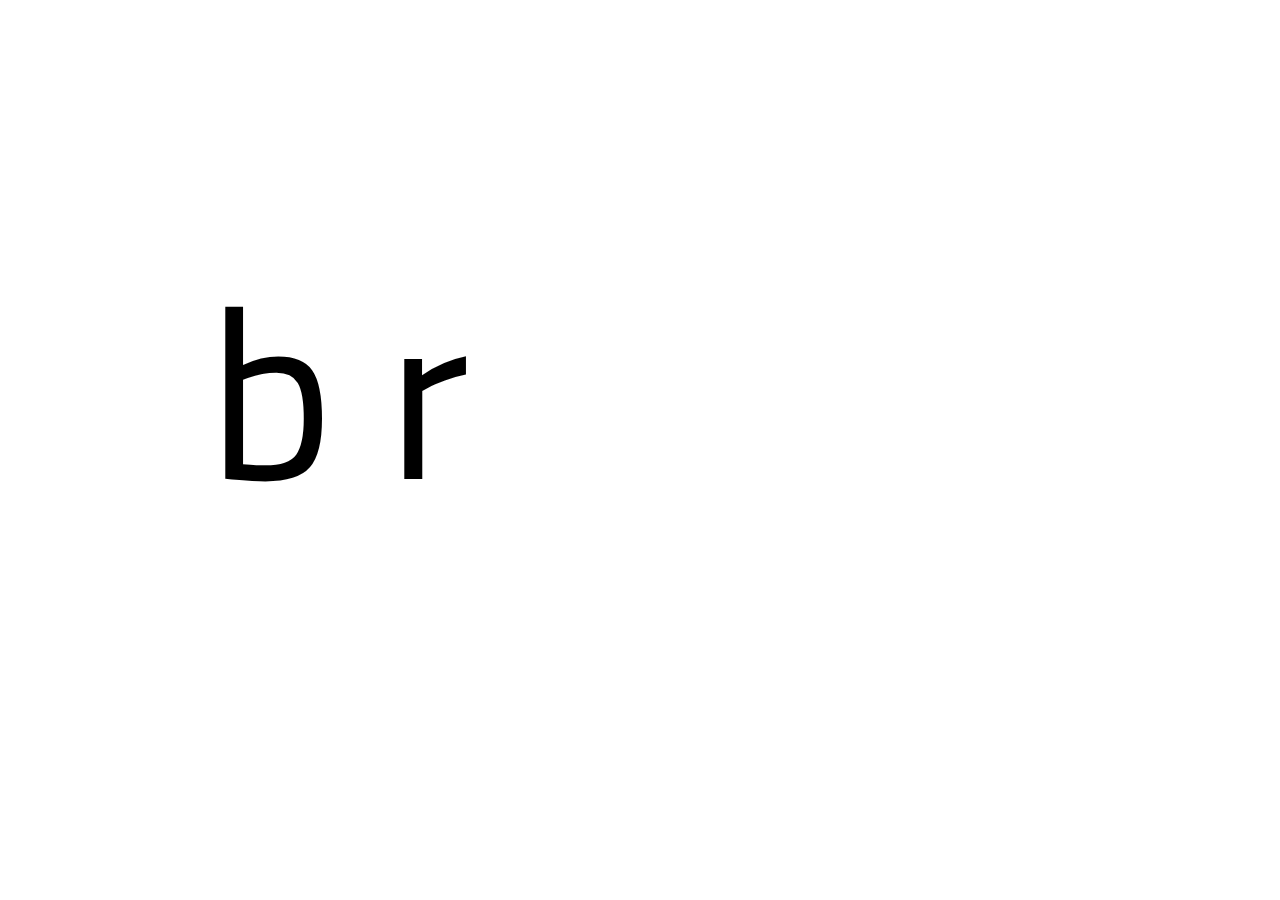
<file: brutal-coming-soon-background.html>
<!DOCTYPE html>
<html class="html-fs nightmode-off" lang="en">
<head>

  <meta charset="utf-8">
  <meta name="viewport" content="width=device-width, initial-scale=1, shrink-to-fit=no">
  <meta http-equiv="x-ua-compatible" content="ie=edge">

  <title>Coming Soon Background Image | Brutal - A Brutalist Bootstrap v4 HTML5 Template</title>

  <meta name="description" content="Coming Soon Background Image | Brutal - A Brutalist HTML 5 Template.">
  <meta name="abstract"    content="Coming Soon Background Image | Brutal - A Brutalist HTML 5 Template.">
  <meta name="keywords" content="Brutalist HTML 5 Template, Bootstrap v4, brutalist theme, website theme, brutalist website theme">
  <meta name="author" content="MP Web - MichaelPalmerWebDesign.com">

  <link rel="icon" type="image/png" href="favicon-32x32.png" sizes="32x32" />
  <link rel="icon" type="image/png" href="favicon-16x16.png" sizes="16x16" />


  <!--
    The Bootstrap scss (sass) files have been compiled into main.css / main.min.css to reduce the number of files
    loaded into the page and to improve speed. If you would like to use the main Bootstrap css files just uncomment the required files below.
  -->

  <!--Bootstrap Compressed-->
  <!--<link rel="stylesheet" href="./css/vendor/bootstrap.min.css">
  <link rel="stylesheet" href="./css/vendor/bootstrap-grid.min.css">
  <link rel="stylesheet" href="./css/vendor/bootstrap-reboot.min.css">-->

  <!--Bootstrap Uncompressed-->
  <!--<link rel="stylesheet" href="./css/vendor/bootstrap.css">
  <link rel="stylesheet" href="./css/vendor/bootstrap-grid.css">
  <link rel="stylesheet" href="./css/vendor/bootstrap-reboot.css">-->

  <!--Owl Carousel base styles Compressed-->
  <!--<link rel="stylesheet" href="./css/vendor/owl.carousel.min.css">-->

  <!--Owl Carousel base styles Uncompressed-->
  <link rel="stylesheet" href="./css/vendor/owl.carousel.css">

  <!--Owl carousel default styles Compressed-->
  <!--<link rel="stylesheet" href="./css/vendor/owl.theme.default.min.css">-->

  <!--Owl carousel default styles Uncompressed-->
  <link rel="stylesheet" href="./css/vendor/owl.theme.default.css">

  <!--Nightmode - detects time at user location and sets / unsets nightmode-->
  <script src="./js/nightmode.js"></script>

  <!--Main css compressed-->
  <!--<link id="main-css" rel="stylesheet" href="./css/main.min.css">-->

  <!--Main css uncompressed-->
  <link id="main-css" rel="stylesheet" href="./css/main.css">


  <!--Font styles-->
  <!--<link rel="stylesheet" href="./css/font-styles/font-style-1.css">-->
  <!--<link rel="stylesheet" href="./css/font-styles/font-style-2.css">-->
  <!--<link rel="stylesheet" href="./css/font-styles/font-style-3.css">-->
  <!--<link rel="stylesheet" href="./css/font-styles/font-style-4.css">-->
  <!--<link rel="stylesheet" href="./css/font-styles/font-style-5.css">-->

</head>

<body class="of-hidden body-fs coming-soon coming-soon-background">

	<!--Modal-->
  <div class="modal fade contact-modal" tabindex="-1" role="dialog">
    <div class="modal-dialog" role="document">
      <div class="modal-content">

        <!--Modal header-->
        <div class="modal-header">

          <!--Modal title-->
          <h5 class="modal-title text-center">Contact</h5>

          <!--Modal close-->
          <button type="button" class="close" data-dismiss="modal" aria-label="Close">
            <span aria-hidden="true">&times;</span>
          </button>
        </div><!--end modal header-->

        <!--Modal body-->
        <!--Modal body-->
        <form class="contact-form" method="post" action="./php/contact.php">
          <span class="sending">We're Sending Your Message</span>
          <span class="sent">Message received, we'll be in touch.</span>
          <div class="modal-body">
            <div class="form-group">
              <label for="contact-name">Your name</label>
              <input type="text" class="form-control" id="contact-name" name="contact-name" placeholder="name" required>

              <label for="contact-email">Your email</label>
              <input type="email" class="form-control" id="contact-email" name="contact-email" placeholder="email" required>

            </div>
            <div class="form-group">
              <label for="message">Your message</label>
              <textarea class="form-control" name="message" id="message" placeholder="message"></textarea>
            </div>
          </div><!--End modal body-->

          <!--Modal footer-->
          <div class="modal-footer text-right">
            <button type="submit" class="btn btn-primary">Send</button>
          </div><!--end modal footer-->
        </form>
      </div><!--end modal content-->
    </div>
  </div><!--end modal-->


  <!--preloader-->
  <div class="preloader preloader-xl">
    <div>
      <p class="loading-text">
        <span>B</span>
        <span>r</span>
        <span>u</span>
        <span>t</span>
        <span>a</span>
        <span>l</span>
      </p>
      <p>is loading</p>
    </div>
  </div>

  <section id="fullscreen" class="fs-coming-soon coming-soon-background" style="background-image: url(https://source.unsplash.com/1600x900/?architecture);">
    <div>
      <div class="container">
        <div class="row">
          <div class="col-lg-6 titles-wrap">
            <h3>Coming Soon</h3>
            <h1 class="stretch-text"><span class="stretch_it">BRUTAL</span></h1>
            <h2>A Brutalist HTML5 Template</h2>
            <a target="_blank" href="https://unsplash.com/" class="unsplash">Photos courtesy of Unsplash</a>
          </div>
          <div class="col-lg-6 sub-form-wrap">
            <form class="sub-form">
              <span class="sending">Thanks for subscribing!</span>
              <span class="sent">You are subscribed!</span>
              <h4>Subscribe</h4>
              <div class="form-group">
                <label for="name">Name</label>
                <input type="text" class="form-control" id="name" name="name" placeholder="Your name" required>
                <label for="email">Email</label>
                <input type="email" class="form-control" id="email" name="email" placeholder="Your email" required>
              </div>
              <div class="text-right">
                <button type="submit" class="btn btn-primary">Get Notified</button>
              </div>
            </form>
          </div>
        </div>
      </div>
    </div>

    <p class="coming-soon-contact"><a href="#" data-toggle="modal" data-target=".contact-modal">Contact</a></p>
    <p class="coming-soon-copyright"><a target="_blank" href="https://www.michaelpalmerwebdesign.com">&copy;2018 MP Web</a></p>

  </section>

  <!--jquery-->
  <script src="./js/vendor/jquery-3.3.1.min.js"></script>


  <!--Bootstrap Compressed-->
  <!--<script src="./js/vendor/bootstrap.bundle.min.js"></script>-->

  <!--Bootstrap Uncompressed-->
  <script src="./js/vendor/bootstrap.bundle.js"></script>


  <!--Main js Compressed-->
  <!--<script src="./js/main.min.js"></script>-->

  <!--Main js Uncompressed-->
  <script src="./js/main.js"></script>

</body>

</html>
</file>
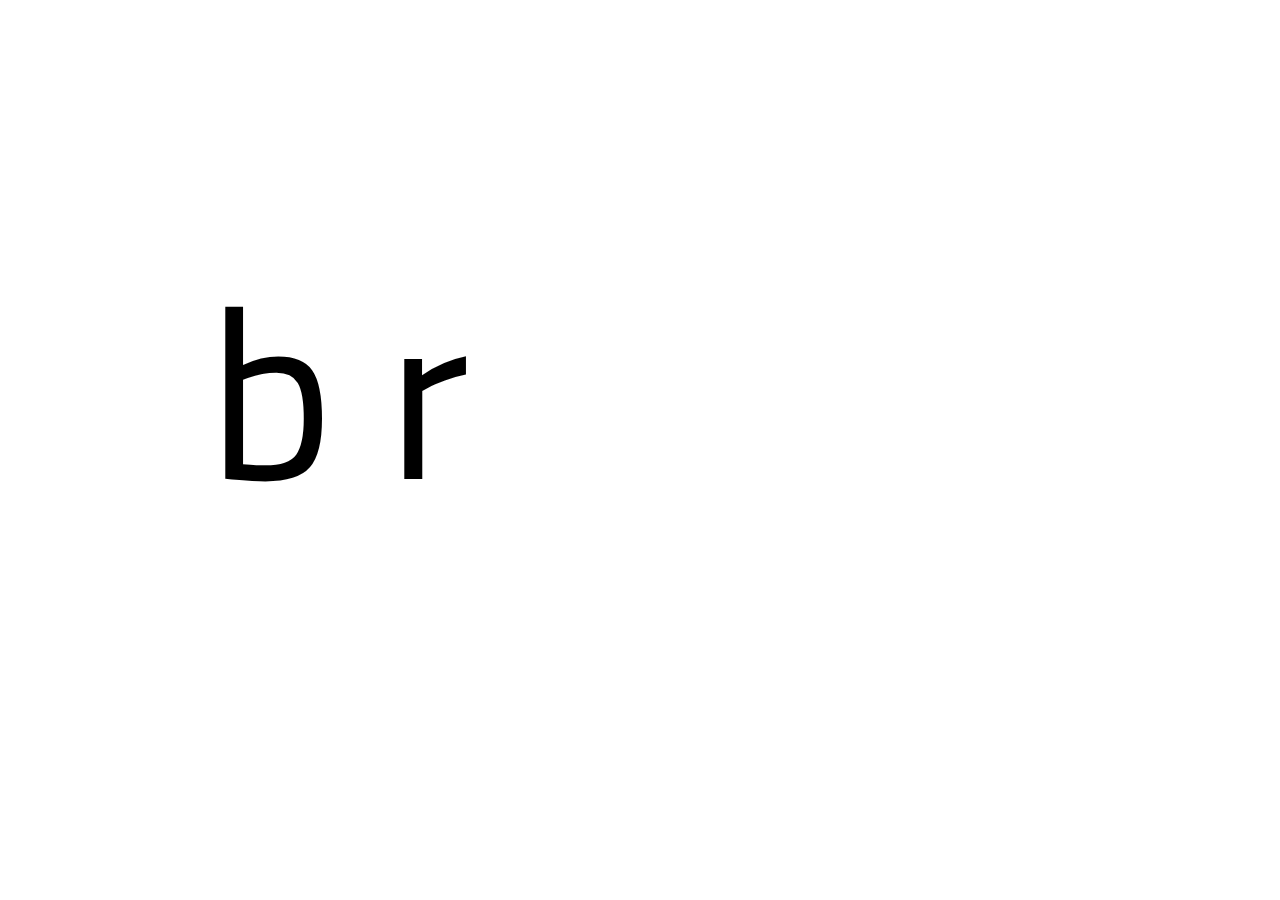
<file: brutal-coming-soon-countdown-background.html>
<!DOCTYPE html>
<html class="html-fs nightmode-off" lang="en">
<head>

  <meta charset="utf-8">
  <meta name="viewport" content="width=device-width, initial-scale=1, shrink-to-fit=no">
  <meta http-equiv="x-ua-compatible" content="ie=edge">

  <title>Coming Soon with Countdown | Brutal - A Brutalist Bootstrap v4 HTML5 Template</title>

  <meta name="description" content="Coming Soon with Countdown | Brutal - A Brutalist HTML 5 Template">
  <meta name="abstract"    content="Coming Soon with Countdown | Brutal - A Brutalist HTML 5 Template">
  <meta name="keywords" content="Brutalist HTML 5 Template, Bootstrap v4, brutalist theme, website theme, brutalist website theme">
  <meta name="author" content="MP Web - MichaelPalmerWebDesign.com">

  <link rel="icon" type="image/png" href="favicon-32x32.png" sizes="32x32" />
  <link rel="icon" type="image/png" href="favicon-16x16.png" sizes="16x16" />


  <!--
    The Bootstrap scss (sass) files have been compiled into main.css / main.min.css to reduce the number of files
    loaded into the page and to improve speed. If you would like to use the main Bootstrap css files just uncomment the required files below.
  -->

  <!--Bootstrap Compressed-->
  <!--<link rel="stylesheet" href="./css/vendor/bootstrap.min.css">
  <link rel="stylesheet" href="./css/vendor/bootstrap-grid.min.css">
  <link rel="stylesheet" href="./css/vendor/bootstrap-reboot.min.css">-->

  <!--Bootstrap Uncompressed-->
  <!--<link rel="stylesheet" href="./css/vendor/bootstrap.css">
  <link rel="stylesheet" href="./css/vendor/bootstrap-grid.css">
  <link rel="stylesheet" href="./css/vendor/bootstrap-reboot.css">-->

  <!--Owl Carousel base styles Compressed-->
  <!--<link rel="stylesheet" href="./css/vendor/owl.carousel.min.css">-->

  <!--Owl Carousel base styles Uncompressed-->
  <link rel="stylesheet" href="./css/vendor/owl.carousel.css">

  <!--Owl carousel default styles Compressed-->
  <!--<link rel="stylesheet" href="./css/vendor/owl.theme.default.min.css">-->

  <!--Owl carousel default styles Uncompressed-->
  <link rel="stylesheet" href="./css/vendor/owl.theme.default.css">

  <!--Nightmode - detects time at user location and sets / unsets nightmode-->
  <script src="./js/nightmode.js"></script>

  <!--Main css compressed-->
  <!--<link id="main-css" rel="stylesheet" href="./css/main.min.css">-->

  <!--Main css uncompressed-->
  <link id="main-css" rel="stylesheet" href="./css/main.css">


  <!--Font styles-->
  <!--<link rel="stylesheet" href="./css/font-styles/font-style-1.css">-->
  <!--<link rel="stylesheet" href="./css/font-styles/font-style-2.css">-->
  <!--<link rel="stylesheet" href="./css/font-styles/font-style-3.css">-->
  <!--<link rel="stylesheet" href="./css/font-styles/font-style-4.css">-->
  <!--<link rel="stylesheet" href="./css/font-styles/font-style-5.css">-->

</head>

<body class="of-hidden body-fs coming-soon coming-soon-countdown">

	<!--Modal-->
  <div class="modal fade contact-modal" tabindex="-1" role="dialog">
    <div class="modal-dialog" role="document">
      <div class="modal-content">

        <!--Modal header-->
        <div class="modal-header">

          <!--Modal title-->
          <h5 class="modal-title text-center">Contact</h5>

          <!--Modal close-->
          <button type="button" class="close" data-dismiss="modal" aria-label="Close">
            <span aria-hidden="true">&times;</span>
          </button>
        </div><!--end modal header-->

        <!--Modal body-->
        <form class="contact-form" method="post" action="./php/contact.php">
          <span class="sending">We're Sending Your Message</span>
          <span class="sent">Message received, we'll be in touch.</span>
          <div class="modal-body">
            <div class="form-group">
              <label for="contact-name">Your name</label>
              <input type="text" class="form-control" id="contact-name" name="contact-name" placeholder="name" required>

              <label for="contact-email">Your email</label>
              <input type="email" class="form-control" id="contact-email" name="contact-email" placeholder="email" required>

            </div>
            <div class="form-group">
              <label for="message">Your message</label>
              <textarea class="form-control" name="message" id="message" placeholder="message"></textarea>
            </div>
          </div><!--End modal body-->

          <!--Modal footer-->
          <div class="modal-footer text-right">
            <button type="submit" class="btn btn-primary">Send</button>
          </div><!--end modal footer-->
        </form>
      </div><!--end modal content-->
    </div>
  </div><!--end modal-->


  <!--preloader-->
  <div class="preloader preloader-xl">
    <div>
      <p class="loading-text">
        <span>B</span>
        <span>r</span>
        <span>u</span>
        <span>t</span>
        <span>a</span>
        <span>l</span>
      </p>
      <p>is loading</p>
    </div>
  </div>


  <section id="fullscreen" class="fs-coming-soon coming-soon-background coming-soon-countdown-background" style="background-image: url(https://source.unsplash.com/1600x900/?architecture);">
    <div>
      <div class="container">
        <div class="row">

          <div class="col-lg-12">
            <div class="timer-wrap-outer coming-soon-bg-timer">
              <div class="timer-wrap" data-start-time="2018/12/31 12:00:01" data-lng-days="DAYS" data-lng-hours="HOURS" data-lng-mins="MINUTES" data-lng-secs="SECONDS"></div>
            </div>
          </div>

          <div class="col-lg-6 titles-wrap">
            <h3>Coming Soon</h3>
            <h1 class="stretch-text"><span class="stretch_it">BRUTAL</span></h1>
            <h2>A Brutalist HTML5 Template</h2>
            <a target="_blank" href="https://unsplash.com/" class="unsplash">Photos courtesy of Unsplash</a>
          </div>
          <div class="col-lg-6 sub-form-wrap">
            <form class="sub-form">
              <span class="sending">Thanks for subscribing!</span>
              <span class="sent">You are subscribed!</span>
              <h4>Subscribe</h4>
              <div class="form-group">
                <label for="name">Name</label>
                <input type="text" class="form-control" id="name" name="name" placeholder="Your name" required>
                <label for="email">Email</label>
                <input type="email" class="form-control" id="email" name="email" placeholder="Your email" required>
              </div>
              <div class="text-right">
                <button type="submit" class="btn btn-primary">Get Notified</button>
              </div>
            </form>
          </div>
        </div>
      </div>
    </div>

    <p class="coming-soon-contact"><a href="#" data-toggle="modal" data-target=".contact-modal">Contact</a></p>
    <p class="coming-soon-copyright"><a target="_blank" href="https://www.michaelpalmerwebdesign.com">&copy;2018 MP Web</a></p>

  </section>

  <!--jquery-->
  <script src="./js/vendor/jquery-3.3.1.min.js"></script>

  <!--Countdown timer-->
  <script src="./js/vendor/jquery.countdown.min.js"></script>


  <!--Bootstrap Compressed-->
  <!--<script src="./js/vendor/bootstrap.bundle.min.js"></script>-->

  <!--Bootstrap Uncompressed-->
  <script src="./js/vendor/bootstrap.bundle.js"></script>


  <!--Main js Compressed-->
  <!--<script src="./js/main.min.js"></script>-->

  <!--Main js Uncompressed-->
  <script src="./js/main.js"></script>

</body>

</html>
</file>
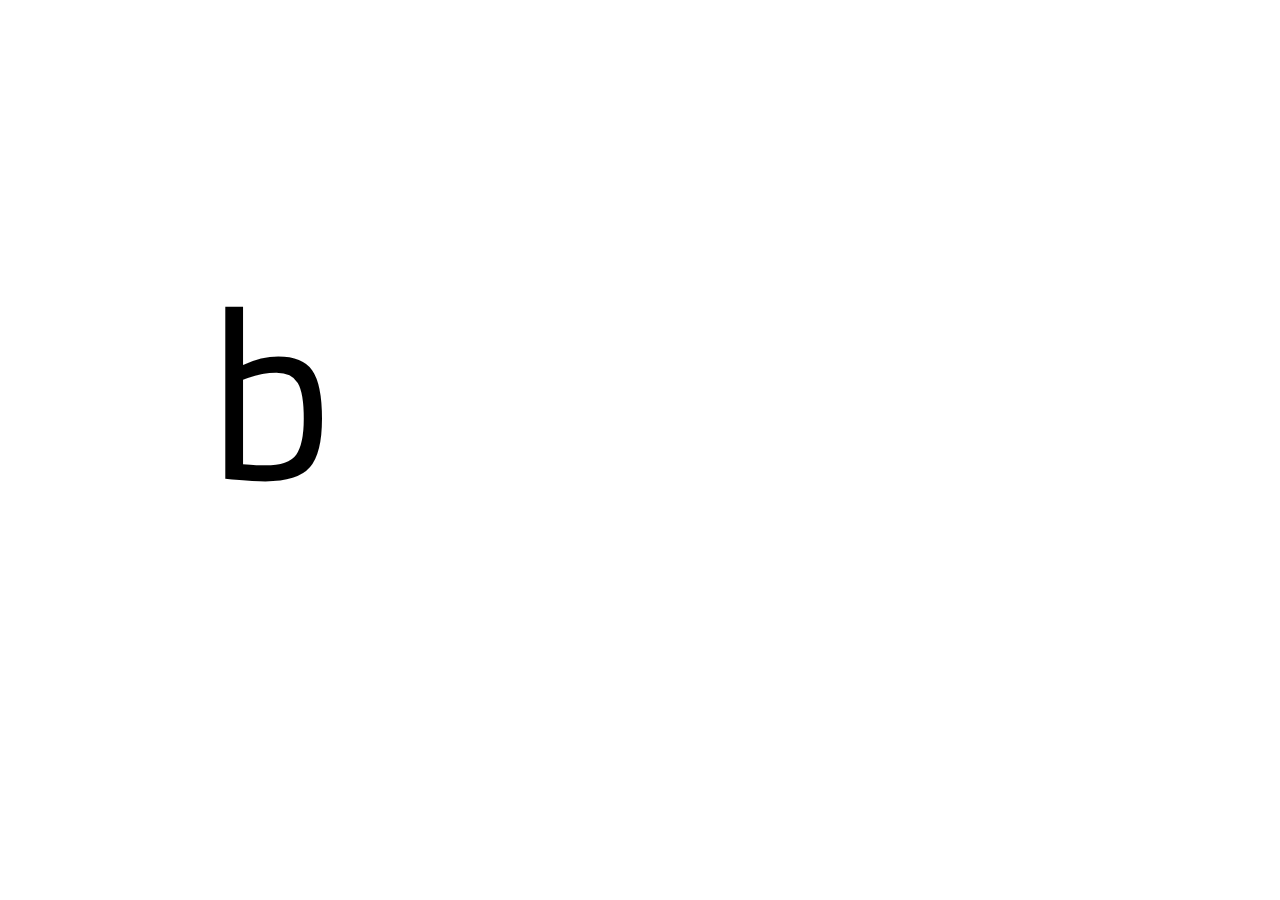
<file: brutal-coming-soon-countdown.html>
<!DOCTYPE html>
<html class="html-fs nightmode-off" lang="en">
<head>

  <meta charset="utf-8">
  <meta name="viewport" content="width=device-width, initial-scale=1, shrink-to-fit=no">
  <meta http-equiv="x-ua-compatible" content="ie=edge">

  <title>Coming Soon with Countdown | Brutal - A Brutalist Bootstrap v4 HTML5 Template</title>

  <meta name="description" content="Coming Soon with Countdown | Brutal - A Brutalist HTML 5 Template">
  <meta name="abstract"    content="Coming Soon with Countdown | Brutal - A Brutalist HTML 5 Template">
  <meta name="keywords" content="Brutalist HTML 5 Template, Bootstrap v4, brutalist theme, website theme, brutalist website theme">
  <meta name="author" content="MP Web - MichaelPalmerWebDesign.com">

  <link rel="icon" type="image/png" href="favicon-32x32.png" sizes="32x32" />
  <link rel="icon" type="image/png" href="favicon-16x16.png" sizes="16x16" />


  <!--
    The Bootstrap scss (sass) files have been compiled into main.css / main.min.css to reduce the number of files
    loaded into the page and to improve speed. If you would like to use the main Bootstrap css files just uncomment the required files below.
  -->

  <!--Bootstrap Compressed-->
  <!--<link rel="stylesheet" href="./css/vendor/bootstrap.min.css">
  <link rel="stylesheet" href="./css/vendor/bootstrap-grid.min.css">
  <link rel="stylesheet" href="./css/vendor/bootstrap-reboot.min.css">-->

  <!--Bootstrap Uncompressed-->
  <!--<link rel="stylesheet" href="./css/vendor/bootstrap.css">
  <link rel="stylesheet" href="./css/vendor/bootstrap-grid.css">
  <link rel="stylesheet" href="./css/vendor/bootstrap-reboot.css">-->

  <!--Owl Carousel base styles Compressed-->
  <!--<link rel="stylesheet" href="./css/vendor/owl.carousel.min.css">-->

  <!--Owl Carousel base styles Uncompressed-->
  <link rel="stylesheet" href="./css/vendor/owl.carousel.css">

  <!--Owl carousel default styles Compressed-->
  <!--<link rel="stylesheet" href="./css/vendor/owl.theme.default.min.css">-->

  <!--Owl carousel default styles Uncompressed-->
  <link rel="stylesheet" href="./css/vendor/owl.theme.default.css">

  <!--Nightmode - detects time at user location and sets / unsets nightmode-->
  <script src="./js/nightmode.js"></script>

  <!--Main css compressed-->
  <!--<link id="main-css" rel="stylesheet" href="./css/main.min.css">-->

  <!--Main css uncompressed-->
  <link id="main-css" rel="stylesheet" href="./css/main.css">


  <!--Font styles-->
  <!--<link rel="stylesheet" href="./css/font-styles/font-style-1.css">-->
  <!--<link rel="stylesheet" href="./css/font-styles/font-style-2.css">-->
  <!--<link rel="stylesheet" href="./css/font-styles/font-style-3.css">-->
  <!--<link rel="stylesheet" href="./css/font-styles/font-style-4.css">-->
  <!--<link rel="stylesheet" href="./css/font-styles/font-style-5.css">-->


</head>

<body class="of-hidden body-fs coming-soon coming-soon-countdown">


	<!--Modal-->
  <div class="modal fade contact-modal" tabindex="-1" role="dialog">
    <div class="modal-dialog" role="document">
      <div class="modal-content">

        <!--Modal header-->
        <div class="modal-header">

          <!--Modal title-->
          <h5 class="modal-title text-center">Contact</h5>

          <!--Modal close-->
          <button type="button" class="close" data-dismiss="modal" aria-label="Close">
            <span aria-hidden="true">&times;</span>
          </button>
        </div><!--end modal header-->

        <!--Modal body-->
        <form class="contact-form" method="post" action="./php/contact.php">
          <span class="sending">We're Sending Your Message</span>
          <span class="sent">Message received, we'll be in touch.</span>
          <div class="modal-body">
            <div class="form-group">
              <label for="contact-name">Your name</label>
              <input type="text" class="form-control" id="contact-name" name="contact-name" placeholder="name" required>

              <label for="contact-email">Your email</label>
              <input type="email" class="form-control" id="contact-email" name="contact-email" placeholder="email" required>

            </div>
            <div class="form-group">
              <label for="message">Your message</label>
              <textarea class="form-control" name="message" id="message" placeholder="message"></textarea>
            </div>
          </div><!--End modal body-->

          <!--Modal footer-->
          <div class="modal-footer text-right">
            <button type="submit" class="btn btn-primary">Send</button>
          </div><!--end modal footer-->
        </form>
      </div><!--end modal content-->
    </div>
  </div><!--end modal-->


  <!--preloader-->
  <div class="preloader preloader-xl">
    <div>
      <p class="loading-text">
        <span>B</span>
        <span>r</span>
        <span>u</span>
        <span>t</span>
        <span>a</span>
        <span>l</span>
      </p>
      <p>is loading</p>
    </div>
  </div>


  <section id="fullscreen" class="fs-coming-soon coming-soon-countdown">
    <div>
      <div class="container">
        <div class="row">

          <div class="col-lg-12">
            <div class="timer-wrap-outer">
              <div class="timer-wrap" data-start-time="2018/12/31 12:00:01" data-lng-days="DAYS" data-lng-hours="HOURS" data-lng-mins="MINUTES" data-lng-secs="SECONDS"></div>
            </div>
          </div>

          <div class="col-lg-6">
            <h3>Coming Soon</h3>
            <h1 class="stretch-text"><span class="stretch_it">BRUTAL</span></h1>
            <h2>A Brutalist HTML5 Template</h2>
          </div>
          <div class="col-lg-6">
            <form class="sub-form">
              <span class="sending">Thanks for subscribing!</span>
              <span class="sent">You are subscribed!</span>
              <h4>Subscribe</h4>
              <div class="form-group">
                <label for="name">Name</label>
                <input type="text" class="form-control" id="name" name="name" placeholder="Your name" required>
                <label for="email">Email</label>
                <input type="email" class="form-control" id="email" name="email" placeholder="Your email" required>
              </div>
              <div class="text-right">
                <button type="submit" class="btn btn-primary">Get Notified</button>
              </div>
            </form>
          </div>
        </div>
      </div>
    </div>

    <p class="coming-soon-contact"><a href="#" data-toggle="modal" data-target=".contact-modal">Contact</a></p>
    <p class="coming-soon-copyright"><a target="_blank" href="https://www.michaelpalmerwebdesign.com">&copy;2018 MP Web</a></p>

  </section>


  <!--jquery-->
  <script src="./js/vendor/jquery-3.3.1.min.js"></script>

  <!--Countdown timer-->
  <script src="./js/vendor/jquery.countdown.min.js"></script>


  <!--Bootstrap Compressed-->
  <!--<script src="./js/vendor/bootstrap.bundle.min.js"></script>-->

  <!--Bootstrap Uncompressed-->
  <script src="./js/vendor/bootstrap.bundle.js"></script>


  <!--Main js Compressed-->
  <!--<script src="./js/main.min.js"></script>-->

  <!--Main js Uncompressed-->
  <script src="./js/main.js"></script>


</body>

</html>
</file>
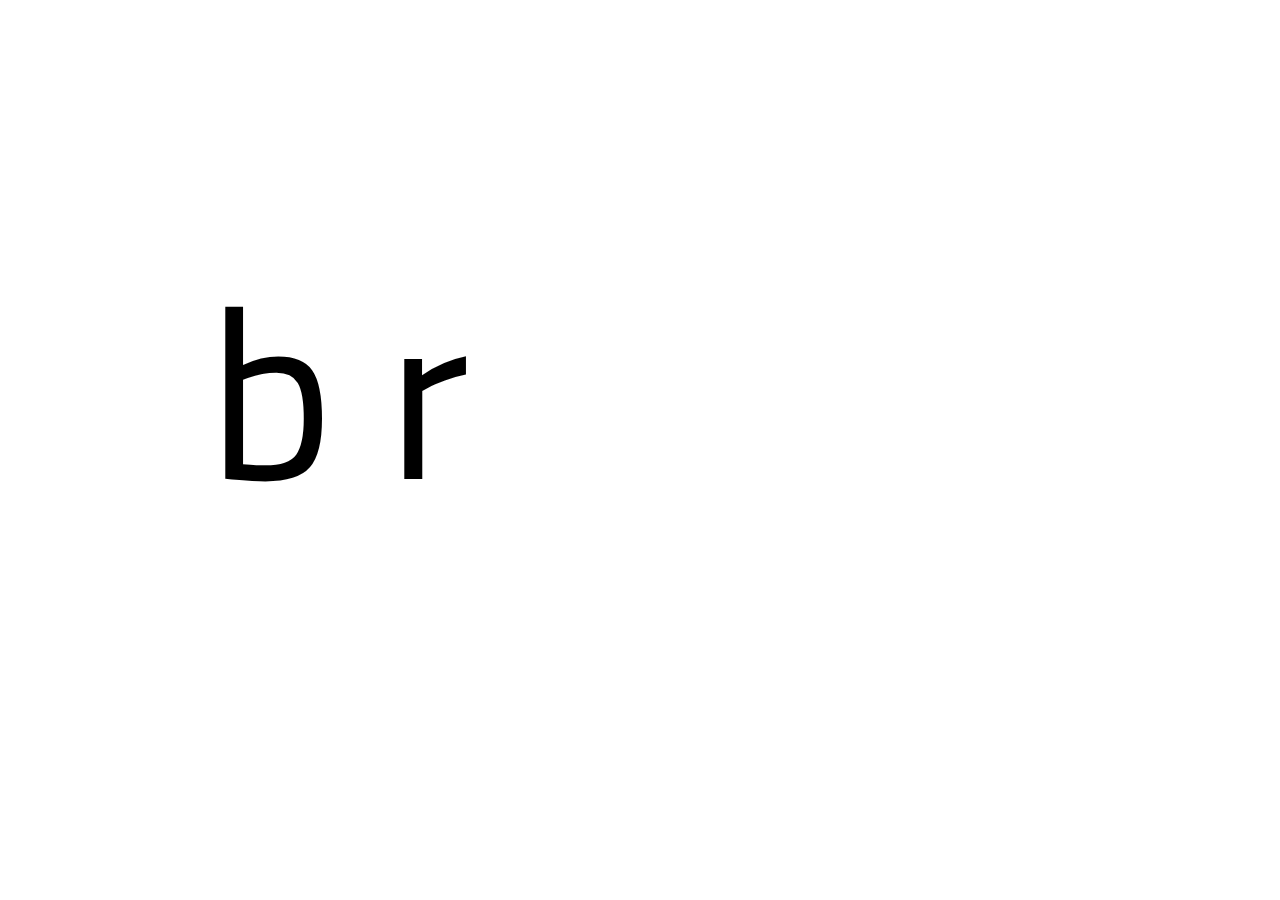
<file: brutal-coming-soon.html>
<!DOCTYPE html>
<html class="html-fs nightmode-off" lang="en">
<head>

  <meta charset="utf-8">
  <meta name="viewport" content="width=device-width, initial-scale=1, shrink-to-fit=no">
  <meta http-equiv="x-ua-compatible" content="ie=edge">

  <title>Coming Soon Sign Up Page | Brutal - A Brutalist Bootstrap v4 HTML5 Template</title>

  <meta name="description" content="Coming Soon Sign Up Page | Brutal - A Brutalist HTML 5 Template.">
  <meta name="abstract"    content="Coming Soon Sign Up Page | Brutal - A Brutalist HTML 5 Template.">
  <meta name="keywords" content="Brutalist HTML 5 Template, Bootstrap v4, brutalist theme, website theme, brutalist website theme">
  <meta name="author" content="MP Web - MichaelPalmerWebDesign.com">

  <link rel="icon" type="image/png" href="favicon-32x32.png" sizes="32x32" />
  <link rel="icon" type="image/png" href="favicon-16x16.png" sizes="16x16" />


  <!--
    The Bootstrap scss (sass) files have been compiled into main.css / main.min.css to reduce the number of files
    loaded into the page and to improve speed. If you would like to use the main Bootstrap css files just uncomment the required files below.
  -->

  <!--Bootstrap Compressed-->
  <!--<link rel="stylesheet" href="./css/vendor/bootstrap.min.css">
  <link rel="stylesheet" href="./css/vendor/bootstrap-grid.min.css">
  <link rel="stylesheet" href="./css/vendor/bootstrap-reboot.min.css">-->

  <!--Bootstrap Uncompressed-->
  <!--<link rel="stylesheet" href="./css/vendor/bootstrap.css">
  <link rel="stylesheet" href="./css/vendor/bootstrap-grid.css">
  <link rel="stylesheet" href="./css/vendor/bootstrap-reboot.css">-->

  <!--Owl Carousel base styles Compressed-->
  <!--<link rel="stylesheet" href="./css/vendor/owl.carousel.min.css">-->

  <!--Owl Carousel base styles Uncompressed-->
  <link rel="stylesheet" href="./css/vendor/owl.carousel.css">

  <!--Owl carousel default styles Compressed-->
  <!--<link rel="stylesheet" href="./css/vendor/owl.theme.default.min.css">-->

  <!--Owl carousel default styles Uncompressed-->
  <link rel="stylesheet" href="./css/vendor/owl.theme.default.css">

  <!--Nightmode - detects time at user location and sets / unsets nightmode-->
  <script src="./js/nightmode.js"></script>

  <!--Main css compressed-->
  <!--<link id="main-css" rel="stylesheet" href="./css/main.min.css">-->

  <!--Main css uncompressed-->
  <link id="main-css" rel="stylesheet" href="./css/main.css">


  <!--Font styles-->
  <!--<link rel="stylesheet" href="./css/font-styles/font-style-1.css">-->
  <!--<link rel="stylesheet" href="./css/font-styles/font-style-2.css">-->
  <!--<link rel="stylesheet" href="./css/font-styles/font-style-3.css">-->
  <!--<link rel="stylesheet" href="./css/font-styles/font-style-4.css">-->
  <!--<link rel="stylesheet" href="./css/font-styles/font-style-5.css">-->


</head>

<body class="of-hidden body-fs coming-soon">

	<!--Modal-->
  <div class="modal fade contact-modal" tabindex="-1" role="dialog">
    <div class="modal-dialog" role="document">
      <div class="modal-content">

        <!--Modal header-->
        <div class="modal-header">

          <!--Modal title-->
          <h5 class="modal-title text-center">Contact</h5>

          <!--Modal close-->
          <button type="button" class="close" data-dismiss="modal" aria-label="Close">
            <span aria-hidden="true">&times;</span>
          </button>
        </div><!--end modal header-->

        <!--Modal body-->
        <form class="contact-form" method="post" action="./php/contact.php">
          <span class="sending">We're Sending Your Message</span>
          <span class="sent">Message received, we'll be in touch.</span>
          <div class="modal-body">
            <div class="form-group">
              <label for="contact-name">Your name</label>
              <input type="text" class="form-control" id="contact-name" name="contact-name" placeholder="name" required>

              <label for="contact-email">Your email</label>
              <input type="email" class="form-control" id="contact-email" name="contact-email" placeholder="email" required>

            </div>
            <div class="form-group">
              <label for="message">Your message</label>
              <textarea class="form-control" name="message" id="message" placeholder="message"></textarea>
            </div>
          </div><!--End modal body-->

          <!--Modal footer-->
          <div class="modal-footer text-right">
            <button type="submit" class="btn btn-primary">Send</button>
          </div><!--end modal footer-->
        </form>
      </div><!--end modal content-->
    </div>
  </div><!--end modal-->


  <!--preloader-->
  <div class="preloader preloader-xl">
    <div>
      <p class="loading-text">
        <span>B</span>
        <span>r</span>
        <span>u</span>
        <span>t</span>
        <span>a</span>
        <span>l</span>
      </p>
      <p>is loading</p>
    </div>
  </div>

  <section id="fullscreen" class="fs-coming-soon">
    <div>
      <div class="container">
        <div class="row">
          <div class="col-lg-6">
            <h3>Coming Soon</h3>
            <h1 class="stretch-text"><span class="stretch_it">BRUTAL</span></h1>
            <h2>A Brutalist HTML5 Template</h2>
          </div>
          <div class="col-lg-6">
            <form class="sub-form" method="post" action="./php/subscribe.php">
              <span class="sending">Thanks for subscribing!</span>
              <span class="sent">You are subscribed!</span>
              <h4>Subscribe</h4>
              <div class="form-group">
                <label for="name">Name</label>
                <input type="text" class="form-control" id="name" name="name" placeholder="Your name" required>
                <label for="email">Email</label>
                <input type="email" class="form-control" id="email" name="email" placeholder="Your email" required>
              </div>
              <div class="text-right">
                <button type="submit" class="btn btn-primary">Get Notified</button>
              </div>
            </form>
          </div>
        </div>
      </div>
    </div>

    <p class="coming-soon-contact"><a href="#" data-toggle="modal" data-target=".contact-modal">Contact</a></p>
    <p class="coming-soon-copyright"><a target="_blank" href="https://www.michaelpalmerwebdesign.com">&copy;2018 MP Web</a></p>

  </section>


  <!--jquery-->
  <script src="./js/vendor/jquery-3.3.1.min.js"></script>


  <!--Bootstrap Compressed-->
  <!--<script src="./js/vendor/bootstrap.bundle.min.js"></script>-->

  <!--Bootstrap Uncompressed-->
  <script src="./js/vendor/bootstrap.bundle.js"></script>


  <!--Main js Compressed-->
  <!--<script src="./js/main.min.js"></script>-->

  <!--Main js Uncompressed-->
  <script src="./js/main.js"></script>


</body>

</html>
</file>
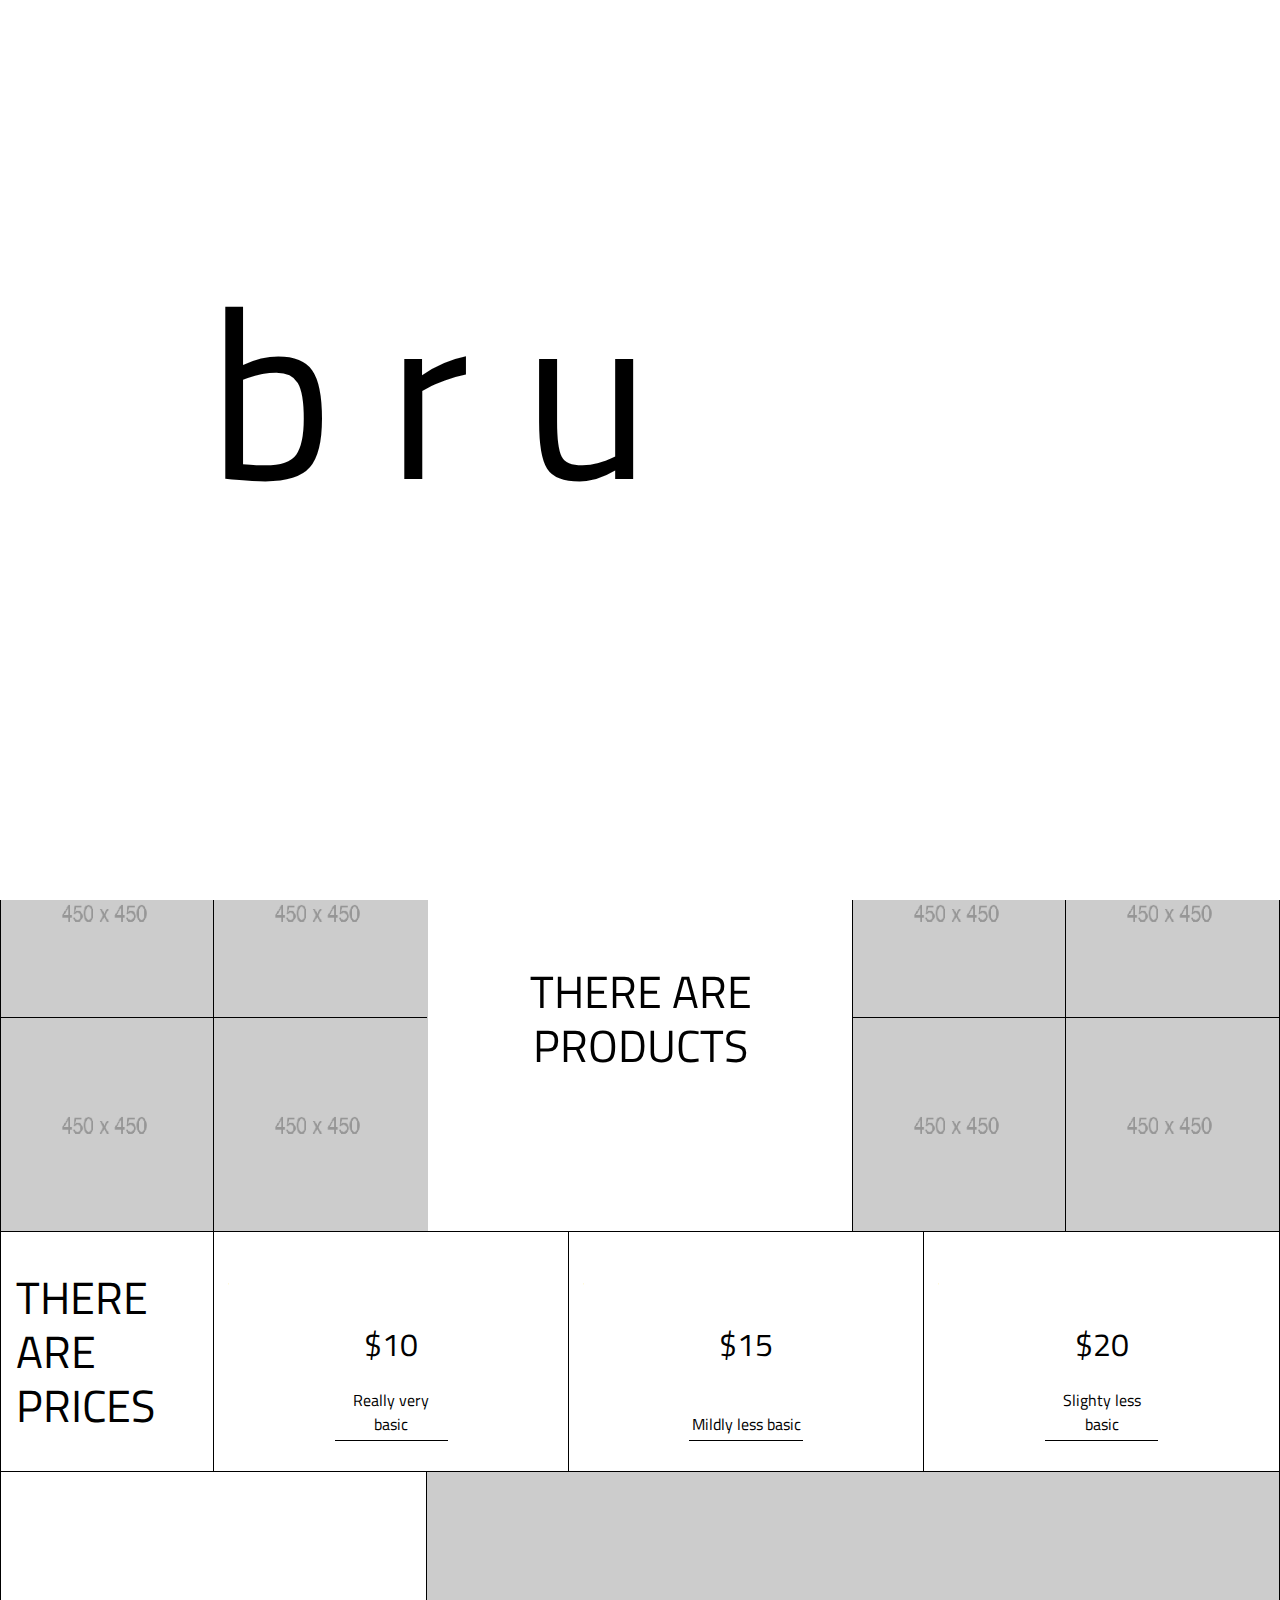
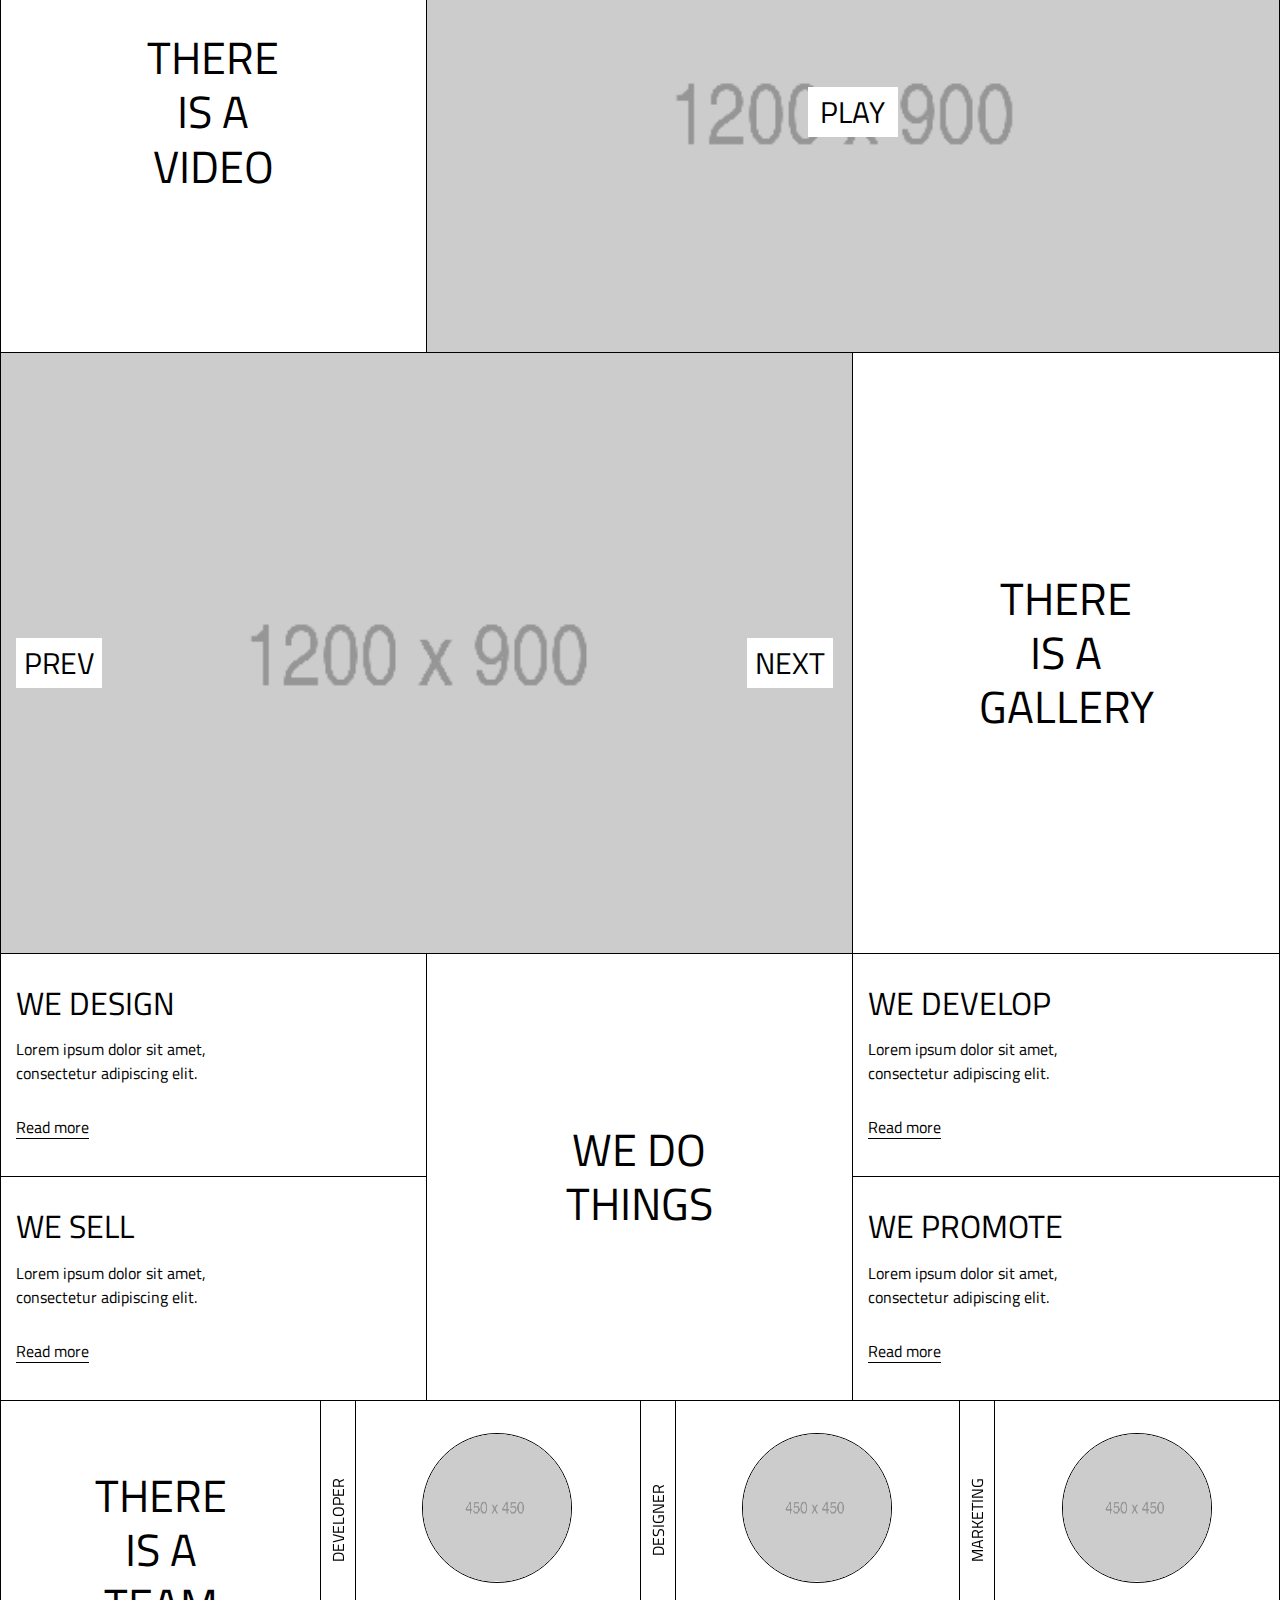
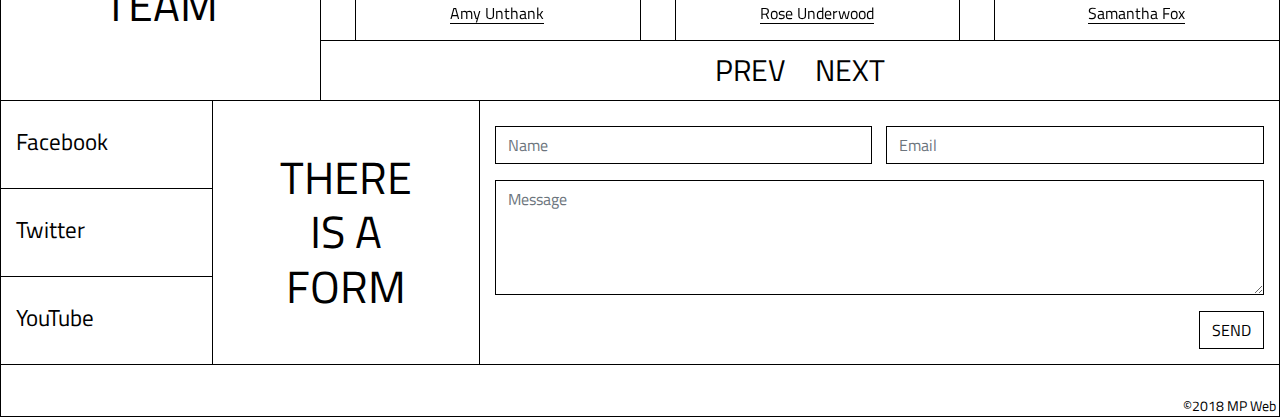
<file: brutal-design-1.html>
<!DOCTYPE html>
<html lang="en" class="nightmode-off">
<head>

  <meta charset="utf-8">
  <meta name="viewport" content="width=device-width, initial-scale=1, shrink-to-fit=no">
  <meta http-equiv="x-ua-compatible" content="ie=edge">


  <title>Brutal - A Brutalist HTML Template</title>
  <meta name="description" content="A Brutalist HTML Template built with Bootstrap v4. Includes 2 Landing Pages, 2 Coming Soon Pages and 2 Countdown Pages with working contact and subscription forms.">
  <meta name="abstract" content="A Brutalist HTML Template built with Bootstrap v4. Includes 2 Landing Pages, 2 Coming Soon Pages and 2 Countdown Pages with working contact and subscription forms.">
  <meta name="keywords" content="Brutalist HTML 5 Template, Bootstrap v4, brutalist theme, website theme, brutalist website theme, brutalist website, website brutalism">
  <meta name="author" content="MP Web - MichaelPalmerWebDesign.com">

  <link rel="icon" type="image/png" href="./favicon-32x32.png" sizes="32x32" />
  <link rel="icon" type="image/png" href="./favicon-16x16.png" sizes="16x16" />


  <!--
    The Bootstrap scss (sass) files have been compiled into main.css / main.min.css to reduce the number of files
    loaded into the page and to improve speed. If you would like to use the main Bootstrap css files just uncomment the required files below.
  -->

  <!--Bootstrap Compressed-->
  <!--<link rel="stylesheet" href="./css/vendor/bootstrap.min.css">
  <link rel="stylesheet" href="./css/vendor/bootstrap-grid.min.css">
  <link rel="stylesheet" href="./css/vendor/bootstrap-reboot.min.css">-->

  <!--Bootstrap Uncompressed-->
  <!--<link rel="stylesheet" href="./css/vendor/bootstrap.css">
  <link rel="stylesheet" href="./css/vendor/bootstrap-grid.css">
  <link rel="stylesheet" href="./css/vendor/bootstrap-reboot.css">-->

  <!--Owl Carousel base styles Compressed-->
  <!--<link rel="stylesheet" href="./css/vendor/owl.carousel.min.css">-->

  <!--Owl Carousel base styles Uncompressed-->
  <link rel="stylesheet" href="./css/vendor/owl.carousel.css">

  <!--Owl carousel default styles Compressed-->
  <!--<link rel="stylesheet" href="./css/vendor/owl.theme.default.min.css">-->

  <!--Owl carousel default styles Uncompressed-->
  <link rel="stylesheet" href="./css/vendor/owl.theme.default.css">

  <!--Nightmode - detects time at user location and sets / unsets nightmode-->
  <script src="./js/nightmode.js"></script>

  <!--Main css compressed-->
  <!--<link id="main-css" rel="stylesheet" href="./css/main.min.css">-->

  <!--Main css uncompressed-->
  <link id="main-css" rel="stylesheet" href="./css/main.css">


  <!--Font styles-->
  <!--<link rel="stylesheet" href="./css/font-styles/font-style-1.css">-->
  <!--<link rel="stylesheet" href="./css/font-styles/font-style-2.css">-->
  <!--<link rel="stylesheet" href="./css/font-styles/font-style-3.css">-->
  <!--<link rel="stylesheet" href="./css/font-styles/font-style-4.css">-->
  <!--<link rel="stylesheet" href="./css/font-styles/font-style-5.css">-->


</head>

<body class="of-hidden">

	<!--Modal-->
  <div class="modal fade template-modal" tabindex="-1" role="dialog">
    <div class="modal-dialog" role="document">
      <div class="modal-content">

        <!--Modal header-->
        <div class="modal-header">

          <!--Modal title-->
          <h5 class="modal-title">This is the modal title.</h5>

          <!--Modal close-->
          <button type="button" class="close" data-dismiss="modal" aria-label="Close">
            <span aria-hidden="true">&times;</span>
          </button>
        </div><!--end modal header-->

        <!--Modal body-->
        <div class="modal-body">
          <h6>Brutalist Websites.</h6>
          <p>In its ruggedness and lack of concern to look comfortable or easy, Brutalism can be seen as a reaction by a younger generation to the lightness, optimism, and frivolity of today's web design.</p>
        </div><!--End modal body-->

        <!--Modal footer-->
        <div class="modal-footer text-center">
          <p>This is the modal footer.</p>
        </div><!--end modal footer-->

      </div><!--end modal content-->
    </div>
  </div><!--end modal-->


  <!--preloader-->
  <div class="preloader preloader-xl">
    <div>
      <p class="loading-text">
        <span>B</span>
        <span>r</span>
        <span>u</span>
        <span>t</span>
        <span>a</span>
        <span>l</span>
      </p>
      <p>is loading</p>
    </div>
  </div>


  <!--nav-->
  <nav class="container-fluid">
    <div class="row elem-border">
      <div class="col-sm-8 anchor brand">
        <h1 class="stretch-text"><a href="/">
          <span class="stretch_it">BRUTAL</span>
        </a></h1>
      </div>
      <div class="col-sm-2 navigation">
        <ul class="navlist">
          <li class="anchor"><a href="./brutal-design-1.html#features">Features</a></li><!--
          --><li class="anchor"><a href="./brutal-design-1.html#services">Services</a></li><!--
          --><li class="anchor"><a href="./brutal-design-1.html#prices">Prices</a></li>
        </ul>
      </div>
      <div class="col-sm-2 anchor">
        <a class="contact" href="./brutal-design-1.html#contact">Contact</a>
      </div>
    </div>
  </nav><!--end nav-->


  <!--main-->
  <div class="container-fluid">


    <!--tagline-->
    <div id="hero" class="row elem-border">
      <div class="col-xl-4 col-lg-5 col-md-7">
        <h2 class="stretch-text"><span>A Brutalist</span></h2>
        <h3 class="stretch-text"><span>HTML 5 Template</span></h3>
      </div>
      <div class="col-xl-8 col-lg-7 col-md-5 text-center">
        <a class="cta" target="_blank" href="https://themeforest.net/item/brutal-a-brutalist-bootstrap-v4-one-page-html-template/21291031">
          <span>Get it on ThemeForest</span>
        </a>
      </div>
    </div><!--endtagline-->


    <!--features-->
    <div id="features" class="row">
      <div class="col-lg-6 col-md-12 features-left order-2 order-sm-2">
        <div class="row elem-border">
          <div class="col-xl-12 col-lg-12 col-md-6">
            <div class="row">
              <div class="col-lg-6">
                <h4>Responsive</h4>
                <p>Lorem ipsum dolor sit amet, consectetur adipiscing elit, sed do eiusmod tempor. Incididunt ut labore et dolore magna aliqua.</p>
              </div>
              <div class="col-lg-6 text-right">
                <div class="btn-style-main">
                    <a href="#" data-toggle="modal" data-target=".template-modal">
                    <span>Read more</span>
                  </a>
                </div>
              </div>
            </div>
          </div>
          <div class="col-xl-12 col-lg-12 col-md-6">
            <div class="row">
              <div class="col-lg-6">
                <h4>Bootstrap v4</h4>
                <p>Lorem ipsum dolor sit amet, consectetur adipiscing elit, sed do eiusmod tempor. Incididunt ut labore et dolore magna aliqua.</p>
              </div>
              <div class="col-lg-6 text-right">
                <div class="btn-style-main">
                    <a href="#" data-toggle="modal" data-target=".template-modal">
                    <span>Read more</span>
                  </a>
                </div>
              </div>
            </div>
          </div>
        </div>
      </div>
      <div class="col-lg-6 col-md-12 order-1 order-lg-2 order-sm-1">

        <div class="row elem-border features-title">
          <div class="col-12">
            <h3>There are features</h3>
          </div>
        </div>

        <div class="row elem-border features-right">
          <div class="col-lg-6 col-md-6">
            <div class="row">
              <div class="col-12">
                <h4>HTML5</h4>
                <p>Lorem ipsum dolor sit amet, consectetur adipiscing elit, sed do eiusmod tempor. Incididunt ut labore et dolore magna aliqua.</p>
              </div>
              <div class="col-12 text-right">
                <div class="btn-style-main">
                    <a href="#" data-toggle="modal" data-target=".template-modal">
                    <span>Read more</span>
                  </a>
                </div>
              </div>
            </div>
          </div>
          <div class="col-lg-6 col-md-6">
            <div class="row">
              <div class="col-12">
                <h4>CSS3</h4>
                <p>Lorem ipsum dolor sit amet, consectetur adipiscing elit, sed do eiusmod tempor. Incididunt ut labore et dolore magna aliqua.</p>
              </div>
            </div>
            <div class="row">
              <div class="col-12 text-right">
                <div class="btn-style-main">
                    <a href="#" data-toggle="modal" data-target=".template-modal">
                    <span>Read more</span>
                  </a>
                </div>
              </div>
            </div>
          </div>
        </div>

      </div>
    </div><!--end features-->


    <!--products-->
    <div id="products" class="row elem-border">

      <div class="col-lg-4 col-md-12 order-2 order-lg-1 order-md-2 order-sm-2 products-left-outer">
        <div class="row products-left">
          <div class="col-6">
            <div class="product-wrap" data-product-id="1">
              <img src="./img/placeholder.png" alt="">
            </div>
          </div>
          <div class="col-6">
            <div class="product-wrap" data-product-id="2">
              <img src="./img/placeholder.png" alt="">
            </div>
          </div>
        </div>
        <div class="row products-left">
          <div class="col-6">
            <div class="product-wrap" data-product-id="3">
              <img src="./img/placeholder.png" alt="">
            </div>
          </div>
          <div class="col-6">
            <div class="product-wrap" data-product-id="4">
              <img src="./img/placeholder.png" alt="">
            </div>
          </div>
        </div>
      </div>

      <div class="col-lg-4 col-md-12 order-1 order-lg-2 order-md-1 order-sm-1 text-center products-center">

          <div class="products-title-mobile">
              <h3>There are<br/> products</h3>
          </div>

          <div class="products-carousel owl-carousel owl-theme">

              <div class="products-title-carousel">
                  <h3>There are<br/> products</h3>
              </div>

              <div id="product-1" class="product-carousel-item" style="background-image: url(./img/placeholder.png);">
                  <div class="product-description">
                      <h5>Product #1</h5>
                      <p>Lorem ipsum dolor sit amet, consectetur adipiscing elit, sed do eiusmod tempor incididunt ut labore et dolore magna aliqua.</p>

                      <a href="#" class="product-link">
                          &rarr;
                      </a>
                  </div>
              </div>

              <div id="product-2" class="product-carousel-item" style="background-image: url(./img/placeholder.png);">
                  <div class="product-description">
                      <h5>Product #2</h5>
                      <p>Lorem ipsum dolor sit amet, consectetur adipiscing elit, sed do eiusmod tempor incididunt ut labore et dolore magna aliqua.</p>

                      <a href="#" class="product-link">
                          &rarr;
                      </a>
                  </div>
              </div>

              <div id="product-3" class="product-carousel-item" style="background-image: url(./img/placeholder.png);">
                  <div class="product-description">
                      <h5>Product #3</h5>
                      <p>Lorem ipsum dolor sit amet, consectetur adipiscing elit, sed do eiusmod tempor incididunt ut labore et dolore magna aliqua.</p>

                      <a href="#" class="product-link">
                          &rarr;
                      </a>
                  </div>
              </div>

              <div id="product-4" class="product-carousel-item" style="background-image: url(./img/placeholder.png);">
                  <div class="product-description">
                      <h5>Product #4</h5>
                      <p>Lorem ipsum dolor sit amet, consectetur adipiscing elit, sed do eiusmod tempor incididunt ut labore et dolore magna aliqua.</p>

                      <a href="#" class="product-link">
                          &rarr;
                      </a>
                  </div>
              </div>

              <div id="product-5" class="product-carousel-item" style="background-image: url(./img/placeholder.png);">
                  <div class="product-description">
                      <h5>Product #5</h5>
                      <p>Lorem ipsum dolor sit amet, consectetur adipiscing elit, sed do eiusmod tempor incididunt ut labore et dolore magna aliqua.</p>

                      <a href="#" class="product-link">
                          &rarr;
                      </a>
                  </div>
              </div>

              <div id="product-6" class="product-carousel-item" style="background-image: url(./img/placeholder.png);">
                  <div class="product-description">
                      <h5>Product #6</h5>
                      <p>Lorem ipsum dolor sit amet, consectetur adipiscing elit, sed do eiusmod tempor incididunt ut labore et dolore magna aliqua.</p>

                      <a href="#" class="product-link">
                          &rarr;
                      </a>
                  </div>
              </div>

              <div id="product-7" class="product-carousel-item" style="background-image: url(./img/placeholder.png);">
                  <div class="product-description">
                      <h5>Product #7</h5>
                      <p>Lorem ipsum dolor sit amet, consectetur adipiscing elit, sed do eiusmod tempor incididunt ut labore et dolore magna aliqua.</p>

                      <a href="#" class="product-link">
                          &rarr;
                      </a>
                  </div>
              </div>

              <div id="product-8" class="product-carousel-item" style="background-image: url(./img/placeholder.png);">
                  <div class="product-description">
                      <h5>Product #8</h5>
                      <p>Lorem ipsum dolor sit amet, consectetur adipiscing elit, sed do eiusmod tempor incididunt ut labore et dolore magna aliqua.</p>

                      <a href="#" class="product-link">
                          &rarr;
                      </a>
                  </div>
              </div>

          </div>
      </div>

      <div class="col-lg-4 col-md-12 order-3 products-right-outer">
        <div class="row products-right">
          <div class="col-6">
            <div class="product-wrap" data-product-id="5">
              <img src="./img/placeholder.png" alt="">
            </div>
          </div>
          <div class="col-6">
            <div class="product-wrap" data-product-id="6">
              <img src="./img/placeholder.png" alt="">
            </div>
          </div>
        </div>
        <div class="row products-right">
          <div class="col-6">
            <div class="product-wrap" data-product-id="7">
              <img src="./img/placeholder.png" alt="">
            </div>
          </div>
          <div class="col-6">
            <div class="product-wrap" data-product-id="8">
              <img src="./img/placeholder.png" alt="">
            </div>
          </div>
        </div>
      </div>
    </div><!--end products-->


    <!--prices-->
    <div id="prices" class="row elem-border">
      <div class="col-lg-2 prices-left">
        <h3>There<br/> are<br/> prices</h3>
      </div>
      <div class="col-lg-10">
        <div class="row prices-right">
          <div class="col-sm-4 col-12">
            <div class="prices-wrap">
              <h4>&dollar;10</h4>
              <p>Really very basic</p>
              <span>&larr;</span>
            </div>
            <div class="prices-details">
              <h5>The Basic Package</h5>
              <p>Lorem ipsum dolor sit amet, consectetur adipiscing elit, sed do eiusmod tempor incididunt.</p>
              <ul>
                <li>- Single License</li>
                <li>- One User</li>
                <li><del>- Free Support</del></li>
                <li><del>- Customization</del></li>
              </ul>
              <span>&larr;</span>
            </div>
          </div>
          <div class="col-sm-4 col-12">
            <div class="prices-wrap">
              <h4>&dollar;15</h4>
              <p>Mildly less basic</p>
              <span>&larr;</span>
            </div>
            <div class="prices-details">
              <h5>The Standard Package</h5>
              <p>Lorem ipsum dolor sit amet, consectetur adipiscing elit, sed do eiusmod tempor incididunt.</p>
              <ul>
                <li>- Single License</li>
                <li>- Three Users</li>
                <li>- Free Support</li>
                <li><del>- Customization</del></li>
              </ul>
              <span>&larr;</span>
            </div>
          </div>
          <div class="col-sm-4 col-12">
            <div class="prices-wrap reveal-left">
              <h4>&dollar;20</h4>
              <p>Slighty less basic</p>
              <span>&rarr;</span>
            </div>
            <div class="prices-details">
              <h5>The Premium Package</h5>
              <p>Lorem ipsum dolor sit amet, consectetur adipiscing elit, sed do eiusmod tempor incididunt.</p>
              <ul>
                <li>- Single License</li>
                <li>- Unlimited Users</li>
                <li>- Free Support</li>
                <li>- Customization</li>
              </ul>
              <span>&larr;</span>
            </div>
          </div>
        </div>
      </div>
    </div><!--end prices-->


    <!--Video-->
    <div id="video" class="row elem-border">
      <div class="col-lg-4 video-left">
        <h3>There<br/> is a<br/> video</h3>
      </div>
        <div id="video-wrap" class="col-lg-8">
        <p>play</p>
        <img class="placeholder-image" src="./img/placeholder-large.png" alt="">
        <div class="owl-carousel owl-theme">
          <div class="item-wrap">
            <div class="item-video">
              <a class="owl-video" href="https://www.youtube.com/watch?v=VGwVAxRHxgM"></a>
            </div>
          </div>
        </div>
      </div>
    </div><!--end video-->


    <!--Gallery-->
    <div id="gallery" class="row elem-border">
      <div class="col-lg-8 order-2 order-lg-1 carousel-wrap">
        <div id="gallery-carousel" class="owl-carousel owl-theme">
            <div class="img-wrap"><img src="./img/placeholder-large.png" alt=""/></div>
            <div class="img-wrap"><img src="./img/placeholder-large.png" alt=""/></div>
            <div class="img-wrap"><img src="./img/placeholder-large.png" alt=""/></div>
            <div class="img-wrap"><img src="./img/placeholder-large.png" alt=""/></div>
            <div class="img-wrap"><img src="./img/placeholder-large.png" alt=""/></div>
            <div class="img-wrap"><img src="./img/placeholder-large.png" alt=""/></div>
        </div>
      </div>
      <div class="col-lg-4 order-1 order-lg-2 gallery-right">
        <h3>There<br/> is a<br/> gallery</h3>
      </div>
    </div><!--end gallery-->


    <!--services-->
    <div id="services" class="row">
      <div class="col-lg-4 col-md-12 order-2 order-lg-1 order-md-2 order-sm-2">
        <div class="row elem-border services-left">
          <div class="col-lg-12 col-sm-6 col-6">
            <h4>We<br/> Design</h4>
            <p>Lorem ipsum dolor sit amet, consectetur adipiscing elit.</p>
            <a href="#" data-toggle="modal" data-target=".template-modal">Read more</a>
          </div>
          <div class="col-lg-12 col-sm-6 col-6">
            <h4>We<br/> Sell</h4>
            <p>Lorem ipsum dolor sit amet, consectetur adipiscing elit.</p>
            <a href="#" data-toggle="modal" data-target=".template-modal">Read more</a>
          </div>
        </div>
      </div>
      <div class="col-lg-4 col-md-12 order-1 order-lg-2 order-md-1 order-sm-1 text-center services-center">
        <h3>We Do<br/> Things</h3>
      </div>
      <div class="col-lg-4 col-md-12 order-3">
        <div class="row elem-border services-right">
          <div class="col-lg-12 col-sm-6 col-6">
            <h4>We<br/> Develop</h4>
            <p>Lorem ipsum dolor sit amet, consectetur adipiscing elit.</p>
            <a href="#" data-toggle="modal" data-target=".template-modal">Read more</a>
          </div>
          <div class="col-lg-12 col-sm-6 col-6">
            <h4>We<br/> Promote</h4>
            <p>Lorem ipsum dolor sit amet, consectetur adipiscing elit.</p>
            <a href="#" data-toggle="modal" data-target=".template-modal">Read more</a>
          </div>
        </div>
      </div>
    </div><!--end services-->


    <!--team-->
    <div id="team" class="row elem-border">
      <div class="col-lg-3 col-md-12 team-left">
        <h3>There<br/> is a<br/> Team</h3>
      </div>
      <div class="team-carousel-wrap col-lg-9 col-md-12">
        <div class="team-carousel owl-carousel owl-theme">

          <div class="team-member">
            <div class="team-wrap">
              <p><span>Developer</span></p>
              <div>
                <img src="./img/placeholder.png" alt="">
              </div>
              <span class="team-member-name">
              <a class="btl-anchor" href="#">Amy Unthank</a>
            </span>
            </div>
          </div>

          <div class="team-member">
            <div class="team-wrap">
              <p><span>Designer</span></p>
              <div>
                <img src="./img/placeholder.png" alt="">
              </div>
              <span class="team-member-name">
              <a class="btl-anchor" href="#">Rose Underwood</a>
            </span>
            </div>
          </div>

          <div class="team-member">
            <div class="team-wrap">
              <p><span>Marketing</span></p>
              <div>
                <img src="./img/placeholder.png" alt="">
              </div>
              <span class="team-member-name">
              <a class="btl-anchor" href="#">Samantha Fox</a>
            </span>
            </div>
          </div>

          <div class="team-member">
            <div class="team-wrap">
              <p><span>Developer</span></p>
              <div>
                <img src="./img/placeholder.png" alt="">
              </div>
              <span class="team-member-name">
              <a class="btl-anchor" href="#">Amy Unthank</a>
            </span>
            </div>
          </div>

          <div class="team-member">
            <div class="team-wrap">
              <p><span>Designer</span></p>
              <div>
                <img src="./img/placeholder.png" alt="">
              </div>
              <span class="team-member-name">
              <a class="btl-anchor" href="#">Rose Underwood</a>
            </span>
            </div>
          </div>

          <div class="team-member">
            <div class="team-wrap">
              <p><span>Marketing</span></p>
              <div>
                <img src="./img/placeholder.png" alt="">
              </div>
              <span class="team-member-name">
              <a class="btl-anchor" href="#">Samantha Fox</a>
            </span>
            </div>
          </div>

        </div>
        <div class="team-carousel-nav"></div>
      </div>
    </div><!--end team-->


    <!--Contact-->
    <div id="contact" class="row elem-border">
      <div class="col-lg-2 col-md-12 order-2 order-lg-1 order-md-2 contact-left">
        <ul id="social">
          <li>Facebook</li><!--
          --><li>Twitter</li><!--
          --><li>YouTube</li>
        </ul>
      </div>
      <div class="col-lg-10 col-md-12 order-1 order-lg-2 order-md-1 contact-right">
        <div class="row">
          <div class="col-md-3 col-sm-12 contact-title">
            <h3>There<br/> is a<br/> Form</h3>
          </div>
          <div class="col-md-9 col-sm-12">
            <form class="contact-form" method="post" action="./php/contact.php">
              <span class="sending">We're Sending Your Message</span>
              <span class="sent">Message received, we'll be in touch.</span>
              <div class="form-group">
                <label for="contact-name">Name</label>
                <input type="text" class="form-control" id="contact-name" name="contact-name" placeholder="Name" required><!--
                --><input type="email" class="form-control" id="contact-email" name="contact-email" placeholder="Email" required>
                <label for="contact-email">Email</label>
              </div>
              <div class="form-group">
                <label for="message">Message</label>
                <textarea class="form-control" name="message" id="message" placeholder="Message"></textarea>
              </div>
              <div class="text-right">
                <button type="submit" class="btn btn-primary">Send</button>
              </div>
            </form>
          </div>
        </div>
      </div>
    </div>    <!--end contact-->


  </div><!--end main-->


  <!--Footer-->
  <footer class="container-fluid">
    <div class="row elem-border">
      <div class="col-12 text-right">
        <p><a href="https://www.michaelpalmerwebdesign.com">&copy;2018 MP Web</a></p>
      </div>
    </div>
  </footer><!--end footer-->

    <!--jquery-->
    <script src="./js/vendor/jquery-3.3.1.min.js"></script>


    <!--Bootstrap Compressed-->
    <!--<script src="./js/vendor/bootstrap.bundle.min.js"></script>-->

    <!--Bootstrap Uncompressed-->
    <script src="./js/vendor/bootstrap.bundle.js"></script>


    <!--Owl carousel Compressed-->
    <!--<script src="./js/vendor/owl.carousel.min.js"></script>-->

    <!--Owl carousel Uncompressed-->
    <script src="./js/vendor/owl.carousel.js"></script>


    <!--Main js Compressed-->
    <!--<script src="./js/main.min.js"></script>-->

    <!--Main js Uncompressed-->
    <script src="./js/main.js"></script>

</body>

</html>
</file>
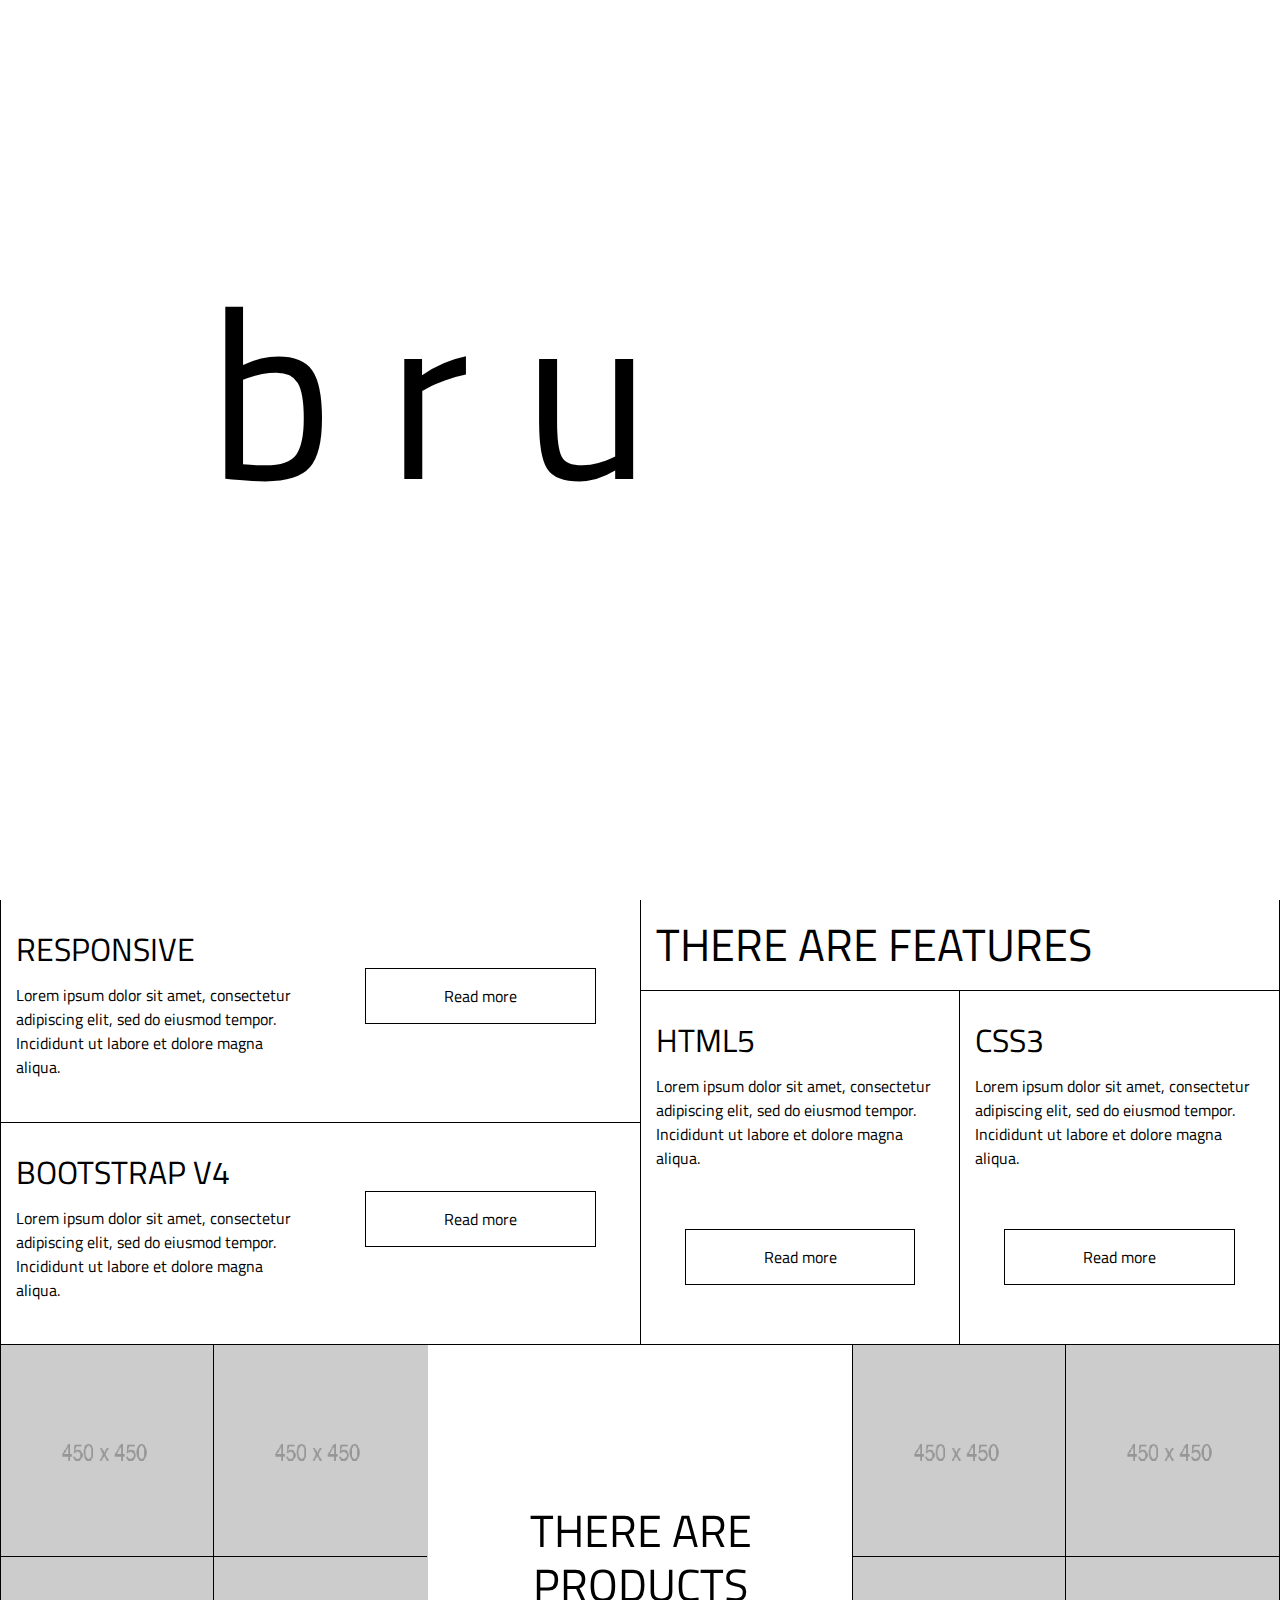
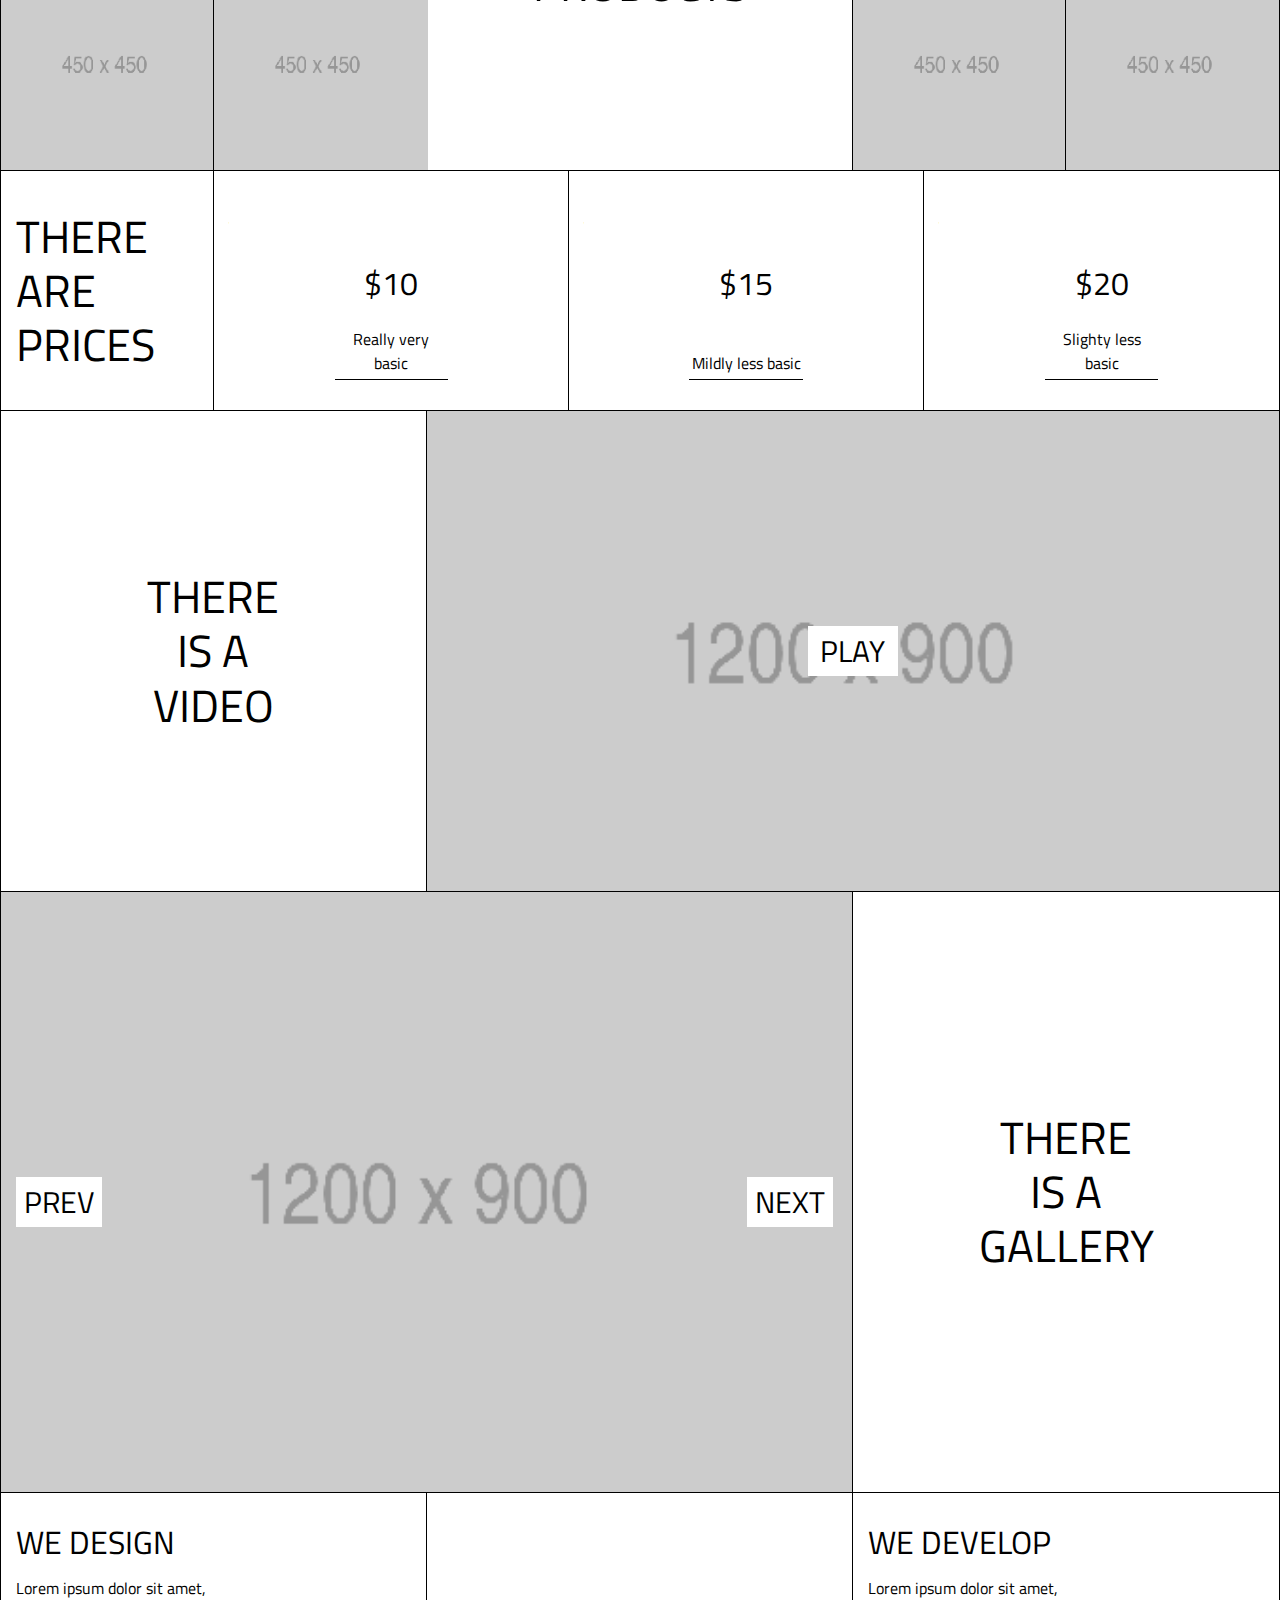
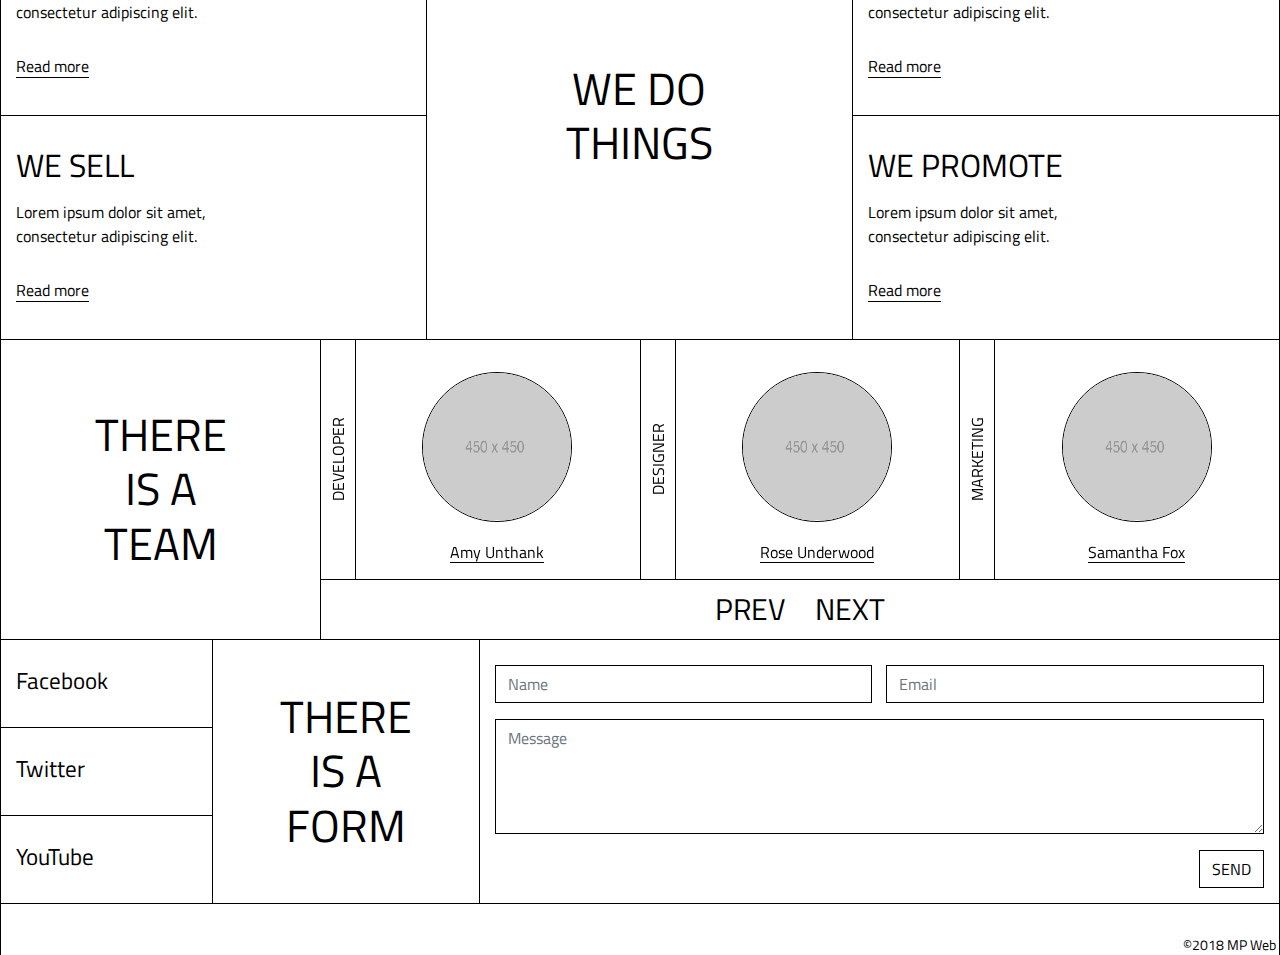
<file: brutal-design-2.html>
<!DOCTYPE html>
<html class="html-fs nightmode-off" lang="en">
<head>

  <meta charset="utf-8">
  <meta name="viewport" content="width=device-width, initial-scale=1, shrink-to-fit=no">
  <meta http-equiv="x-ua-compatible" content="ie=edge">

  <title>Brutal - A Brutalist HTML Template</title>
  <meta name="description" content="A Brutalist HTML Template built with Bootstrap v4. Includes 2 Landing Pages, 2 Coming Soon Pages and 2 Countdown Pages with working contact and subscription forms.">
  <meta name="abstract"    content="A Brutalist HTML Template built with Bootstrap v4. Includes 2 Landing Pages, 2 Coming Soon Pages and 2 Countdown Pages with working contact and subscription forms.">
  <meta name="keywords" content="Brutalist HTML 5 Template, Bootstrap v4, brutalist theme, website theme, brutalist website theme, brutalist website, website brutalism">
  <meta name="author" content="MP Web - MichaelPalmerWebDesign.com">

  <link rel="icon" type="image/png" href="./favicon-32x32.png" sizes="32x32" />
  <link rel="icon" type="image/png" href="./favicon-16x16.png" sizes="16x16" />


  <!--
    The Bootstrap scss (sass) files have been compiled into main.css / main.min.css to reduce the number of files
    loaded into the page and to improve speed. If you would like to use the main Bootstrap css files just uncomment the required files below.
  -->
  <!--Bootstrap Compressed-->
  <!--<link rel="stylesheet" href="./css/vendor/bootstrap.min.css">
  <link rel="stylesheet" href="./css/vendor/bootstrap-grid.min.css">
  <link rel="stylesheet" href="./css/vendor/bootstrap-reboot.min.css">-->


  <!--Bootstrap Uncompressed-->
  <!--<link rel="stylesheet" href="./css/vendor/bootstrap.css">
  <link rel="stylesheet" href="./css/vendor/bootstrap-grid.css">
  <link rel="stylesheet" href="./css/vendor/bootstrap-reboot.css">-->


  <!--Owl Carousel base styles Compressed-->
  <!--<link rel="stylesheet" href="./css/vendor/owl.carousel.min.css">-->

  <!--Owl Carousel base styles Uncompressed-->
  <link rel="stylesheet" href="./css/vendor/owl.carousel.css">

  <!--Owl carousel default styles Compressed-->
  <!--<link rel="stylesheet" href="./css/vendor/owl.theme.default.min.css">-->

  <!--Owl carousel default styles Uncompressed-->
  <link rel="stylesheet" href="./css/vendor/owl.theme.default.css">


  <!--Nightmode - detects time at user location and sets / unsets nightmode-->
  <script src="./js/nightmode.js"></script>


  <!--Main css compressed-->
  <!--<link id="main-css" rel="stylesheet" href="./css/main.min.css">-->

  <!--Main css uncompressed-->
  <link id="main-css" rel="stylesheet" href="./css/main.css">


  <!--Font styles-->
  <!--<link rel="stylesheet" href="./css/font-styles/font-style-1.css">-->
  <!--<link rel="stylesheet" href="./css/font-styles/font-style-2.css">-->
  <!--<link rel="stylesheet" href="./css/font-styles/font-style-3.css">-->
  <!--<link rel="stylesheet" href="./css/font-styles/font-style-4.css">-->
  <!--<link rel="stylesheet" href="./css/font-styles/font-style-5.css">-->

</head>

<body class="of-hidden body-fs">

	<!--Modal-->
  <div class="modal fade template-modal" tabindex="-1" role="dialog">
      <div class="modal-dialog" role="document">
        <div class="modal-content">

          <!--Modal header-->
          <div class="modal-header">

            <!--Modal title-->
            <h5 class="modal-title">This is the modal title.</h5>

            <!--Modal close-->
            <button type="button" class="close" data-dismiss="modal" aria-label="Close">
              <span aria-hidden="true">&times;</span>
            </button>
          </div><!--end modal header-->

          <!--Modal body-->
          <div class="modal-body">
            <h6>Brutalist Websites.</h6>
            <p>In its ruggedness and lack of concern to look comfortable or easy, Brutalism can be seen as a reaction by a younger generation to the lightness, optimism, and frivolity of today's web design.</p>
          </div><!--End modal body-->

          <!--Modal footer-->
          <div class="modal-footer text-center">
            <p>This is the modal footer.</p>
          </div><!--end modal footer-->

        </div><!--end modal content-->
      </div>
    </div><!--end modal-->


  <!--preloader-->
  <div class="preloader preloader-xl">
    <div>
      <p class="loading-text">
        <span>B</span>
        <span>r</span>
        <span>u</span>
        <span>t</span>
        <span>a</span>
        <span>l</span>
      </p>
      <p>is loading</p>
    </div>
  </div>


  <!--nav-->
  <nav class="container-fluid nav-fs">
    <div class="row elem-border">
      <div class="col-xl-8 col-lg-7 col-md-5 col-sm-8 anchor brand">
        <a href="/">BRUTAL</a>
        <button id="mobile-nav">menu</button>
      </div>
      <div class="col-xl-4 col-lg-5 col-md-7 col-sm-4 navigation">
        <ul class="navlist">
            <li class="anchor"><a href="./brutal-design-2.html#features">Features</a></li><!--
            --><li class="anchor"><a href="./brutal-design-2.html#services">Services</a></li><!--
            --><li class="anchor"><a href="./brutal-design-2.html#prices">Prices</a></li><!--
            --><li class="anchor"><a class="contact" href="./brutal-design-2.html#contact">Contact</a></li>
        </ul>
      </div>
    </div>
  </nav><!--end nav-->



  <section id="fullscreen" style="background-image:url(./img/placeholder-large.png);">
      <div>
        <div>
          <h1><span class="stretch-text">Brutal</span></h1>
          <h2><span class="stretch-text">A Brutalist HTML 5 Template</span></h2>
            <p class="cta">
              <a target="_blank" href="https://themeforest.net/item/brutal-a-brutalist-bootstrap-v4-one-page-html-template/21291031">
                <span>Get it on ThemeForest</span>
              </a>
            </p>
        </div>
      </div>
  </section>



  <!--main-->
  <div class="container-fluid">

    <!--features-->
    <div id="features" class="row nav-target">
      <div class="col-lg-6 col-md-12 features-left order-2 order-sm-2">
        <div class="row elem-border">
          <div class="col-xl-12 col-lg-12 col-md-6">
            <div class="row">
              <div class="col-lg-6">
                <h4>Responsive</h4>
                <p>Lorem ipsum dolor sit amet, consectetur adipiscing elit, sed do eiusmod tempor. Incididunt ut labore et dolore magna aliqua.</p>
              </div>
              <div class="col-lg-6 text-right">
                <div class="btn-style-main">
                    <a href="#" data-toggle="modal" data-target=".template-modal">
                    <span>Read more</span>
                  </a>
                </div>
              </div>
            </div>
          </div>
          <div class="col-xl-12 col-lg-12 col-md-6">
            <div class="row">
              <div class="col-lg-6">
                <h4>Bootstrap v4</h4>
                <p>Lorem ipsum dolor sit amet, consectetur adipiscing elit, sed do eiusmod tempor. Incididunt ut labore et dolore magna aliqua.</p>
              </div>
              <div class="col-lg-6 text-right">
                <div class="btn-style-main">
                    <a href="#" data-toggle="modal" data-target=".template-modal">
                    <span>Read more</span>
                  </a>
                </div>
              </div>
            </div>
          </div>
        </div>
      </div>
      <div class="col-lg-6 col-md-12 order-1 order-lg-2 order-sm-1">

        <div class="row elem-border features-title">
          <div class="col-12">
            <h3>There are features</h3>
          </div>
        </div>

        <div class="row elem-border features-right">
          <div class="col-lg-6 col-md-6">
            <div class="row">
              <div class="col-12">
                <h4>HTML5</h4>
                <p>Lorem ipsum dolor sit amet, consectetur adipiscing elit, sed do eiusmod tempor. Incididunt ut labore et dolore magna aliqua.</p>
              </div>
              <div class="col-12 text-right">
                <div class="btn-style-main">
                    <a href="#" data-toggle="modal" data-target=".template-modal">
                    <span>Read more</span>
                  </a>
                </div>
              </div>
            </div>
          </div>
          <div class="col-lg-6 col-md-6">
            <div class="row">
              <div class="col-12">
                <h4>CSS3</h4>
                <p>Lorem ipsum dolor sit amet, consectetur adipiscing elit, sed do eiusmod tempor. Incididunt ut labore et dolore magna aliqua.</p>
              </div>
            </div>
            <div class="row">
              <div class="col-12 text-right">
                <div class="btn-style-main">
                    <a href="#" data-toggle="modal" data-target=".template-modal">
                    <span>Read more</span>
                  </a>
                </div>
              </div>
            </div>
          </div>
        </div>

      </div>
    </div><!--end features-->


    <!--products-->
    <div id="products" class="row elem-border">

      <div class="col-lg-4 col-md-12 order-2 order-lg-1 order-md-2 order-sm-2 products-left-outer">
        <div class="row products-left">
          <div class="col-6">
            <div class="product-wrap" data-product-id="1">
              <img src="./img/placeholder.png" alt="">
            </div>
          </div>
          <div class="col-6">
            <div class="product-wrap" data-product-id="2">
              <img src="./img/placeholder.png" alt="">
            </div>
          </div>
        </div>
        <div class="row products-left">
          <div class="col-6">
            <div class="product-wrap" data-product-id="3">
              <img src="./img/placeholder.png" alt="">
            </div>
          </div>
          <div class="col-6">
            <div class="product-wrap" data-product-id="4">
              <img src="./img/placeholder.png" alt="">
            </div>
          </div>
        </div>
      </div>

      <div class="col-lg-4 col-md-12 order-1 order-lg-2 order-md-1 order-sm-1 text-center products-center">
          <div class="products-title-mobile">
              <h3>There are<br/> products</h3>
          </div>
          <div class="products-carousel owl-carousel owl-theme">

              <div class="products-title-carousel">
                  <h3>There are<br/> products</h3>
              </div>

              <div id="product-1" class="product-carousel-item" style="background-image: url(./img/placeholder.png);">
                  <div class="product-description">
                      <h5>Product #1</h5>
                      <p>Lorem ipsum dolor sit amet, consectetur adipiscing elit, sed do eiusmod tempor incididunt ut labore et dolore magna aliqua.</p>

                      <a href="#" class="product-link">
                          &rarr;
                      </a>
                  </div>
              </div>

              <div id="product-2" class="product-carousel-item" style="background-image: url(./img/placeholder.png);">
                  <div class="product-description">
                      <h5>Product #2</h5>
                      <p>Lorem ipsum dolor sit amet, consectetur adipiscing elit, sed do eiusmod tempor incididunt ut labore et dolore magna aliqua.</p>

                      <a href="#" class="product-link">
                          &rarr;
                      </a>
                  </div>
              </div>

              <div id="product-3" class="product-carousel-item" style="background-image: url(./img/placeholder.png);">
                  <div class="product-description">
                      <h5>Product #3</h5>
                      <p>Lorem ipsum dolor sit amet, consectetur adipiscing elit, sed do eiusmod tempor incididunt ut labore et dolore magna aliqua.</p>

                      <a href="#" class="product-link">
                          &rarr;
                      </a>
                  </div>
              </div>

              <div id="product-4" class="product-carousel-item" style="background-image: url(./img/placeholder.png);">
                  <div class="product-description">
                      <h5>Product #4</h5>
                      <p>Lorem ipsum dolor sit amet, consectetur adipiscing elit, sed do eiusmod tempor incididunt ut labore et dolore magna aliqua.</p>

                      <a href="#" class="product-link">
                          &rarr;
                      </a>
                  </div>
              </div>

              <div id="product-5" class="product-carousel-item" style="background-image: url(./img/placeholder.png);">
                  <div class="product-description">
                      <h5>Product #5</h5>
                      <p>Lorem ipsum dolor sit amet, consectetur adipiscing elit, sed do eiusmod tempor incididunt ut labore et dolore magna aliqua.</p>

                      <a href="#" class="product-link">
                          &rarr;
                      </a>
                  </div>
              </div>

              <div id="product-6" class="product-carousel-item" style="background-image: url(./img/placeholder.png);">
                  <div class="product-description">
                      <h5>Product #6</h5>
                      <p>Lorem ipsum dolor sit amet, consectetur adipiscing elit, sed do eiusmod tempor incididunt ut labore et dolore magna aliqua.</p>

                      <a href="#" class="product-link">
                          &rarr;
                      </a>
                  </div>
              </div>

              <div id="product-7" class="product-carousel-item" style="background-image: url(./img/placeholder.png);">
                  <div class="product-description">
                      <h5>Product #7</h5>
                      <p>Lorem ipsum dolor sit amet, consectetur adipiscing elit, sed do eiusmod tempor incididunt ut labore et dolore magna aliqua.</p>

                      <a href="#" class="product-link">
                          &rarr;
                      </a>
                  </div>
              </div>

              <div id="product-8" class="product-carousel-item" style="background-image: url(./img/placeholder.png);">
                  <div class="product-description">
                      <h5>Product #8</h5>
                      <p>Lorem ipsum dolor sit amet, consectetur adipiscing elit, sed do eiusmod tempor incididunt ut labore et dolore magna aliqua.</p>

                      <a href="#" class="product-link">
                          &rarr;
                      </a>
                  </div>
              </div>



          </div>
      </div>

      <div class="col-lg-4 col-md-12 order-3 products-right-outer">
        <div class="row products-right">
          <div class="col-6">
            <div class="product-wrap" data-product-id="5">
              <img src="./img/placeholder.png" alt="">
            </div>
          </div>
          <div class="col-6">
            <div class="product-wrap" data-product-id="6">
              <img src="./img/placeholder.png" alt="">
            </div>
          </div>
        </div>
        <div class="row products-right">
          <div class="col-6">
            <div class="product-wrap" data-product-id="7">
              <img src="./img/placeholder.png" alt="">
            </div>
          </div>
          <div class="col-6">
            <div class="product-wrap" data-product-id="8">
              <img src="./img/placeholder.png" alt="">
            </div>
          </div>
        </div>
      </div>
    </div><!--end products-->


    <!--prices-->
    <div id="prices" class="row nav-target elem-border">
      <div class="col-lg-2 prices-left">
        <h3>There<br/> are<br/> prices</h3>
      </div>
      <div class="col-lg-10">
        <div class="row prices-right">
          <div class="col-sm-4 col-12">
            <div class="prices-wrap">
              <h4>&dollar;10</h4>
              <p>Really very basic</p>
              <span>&larr;</span>
            </div>
            <div class="prices-details">
              <h5>The Basic Package</h5>
              <p>Lorem ipsum dolor sit amet, consectetur adipiscing elit, sed do eiusmod tempor incididunt.</p>
              <ul>
                <li>- Single License</li>
                <li>- One User</li>
                <li><del>- Free Support</del></li>
                <li><del>- Customization</del></li>
              </ul>
              <span>&larr;</span>
            </div>
          </div>
          <div class="col-sm-4 col-12">
            <div class="prices-wrap">
              <h4>&dollar;15</h4>
              <p>Mildly less basic</p>
              <span>&larr;</span>
            </div>
            <div class="prices-details">
              <h5>The Standard Package</h5>
              <p>Lorem ipsum dolor sit amet, consectetur adipiscing elit, sed do eiusmod tempor incididunt.</p>
              <ul>
                <li>- Single License</li>
                <li>- Three Users</li>
                <li>- Free Support</li>
                <li><del>- Customization</del></li>
              </ul>
              <span>&larr;</span>
            </div>
          </div>
          <div class="col-sm-4 col-12">
            <div class="prices-wrap reveal-left">
              <h4>&dollar;20</h4>
              <p>Slighty less basic</p>
              <span>&rarr;</span>
            </div>
            <div class="prices-details">
              <h5>The Premium Package</h5>
              <p>Lorem ipsum dolor sit amet, consectetur adipiscing elit, sed do eiusmod tempor incididunt.</p>
              <ul>
                <li>- Single License</li>
                <li>- Unlimited Users</li>
                <li>- Free Support</li>
                <li>- Customization</li>
              </ul>
              <span>&larr;</span>
            </div>
          </div>
        </div>
      </div>
    </div><!--end prices-->


    <!--Video-->
    <div id="video" class="row elem-border">
      <div class="col-lg-4 video-left">
        <h3>There<br/> is a<br/> video</h3>
      </div>
        <div id="video-wrap" class="col-lg-8">
        <p>play</p>
        <img class="placeholder-image" src="./img/placeholder-large.png" alt="">
        <div class="owl-carousel owl-theme">
          <div class="item-wrap">
            <div class="item-video">
                <a class="owl-video" href="https://www.youtube.com/watch?v=VGwVAxRHxgM"></a>
            </div>
          </div>
        </div>
      </div>
    </div><!--end video-->


    <!--Gallery-->
    <div id="gallery" class="row elem-border">
      <div class="col-lg-8 order-2 order-lg-1 carousel-wrap">
        <div id="gallery-carousel" class="owl-carousel owl-theme">
            <div class="img-wrap"><img src="./img/placeholder-large.png" alt=""/></div>
            <div class="img-wrap"><img src="./img/placeholder-large.png" alt=""/></div>
            <div class="img-wrap"><img src="./img/placeholder-large.png" alt=""/></div>
            <div class="img-wrap"><img src="./img/placeholder-large.png" alt=""/></div>
            <div class="img-wrap"><img src="./img/placeholder-large.png" alt=""/></div>
            <div class="img-wrap"><img src="./img/placeholder-large.png" alt=""/></div>
        </div>
      </div>
      <div class="col-lg-4 order-1 order-lg-2 gallery-right">
        <h3>There<br/> is a<br/> gallery</h3>
      </div>
    </div><!--end gallery-->


    <!--services-->
    <div id="services" class="row nav-target">
      <div class="col-lg-4 col-md-12 order-2 order-lg-1 order-md-2 order-sm-2">
        <div class="row elem-border services-left">
          <div class="col-lg-12 col-sm-6 col-6">
            <h4>We<br/> Design</h4>
            <p>Lorem ipsum dolor sit amet, consectetur adipiscing elit.</p>
            <a href="#" data-toggle="modal" data-target=".template-modal">Read more</a>
          </div>
          <div class="col-lg-12 col-sm-6 col-6">
            <h4>We<br/> Sell</h4>
            <p>Lorem ipsum dolor sit amet, consectetur adipiscing elit.</p>
            <a href="#" data-toggle="modal" data-target=".template-modal">Read more</a>
          </div>
        </div>
      </div>
      <div class="col-lg-4 col-md-12 order-1 order-lg-2 order-md-1 order-sm-1 text-center services-center">
        <h3>We Do<br/> Things</h3>
      </div>
      <div class="col-lg-4 col-md-12 order-3">
        <div class="row elem-border services-right">
          <div class="col-lg-12 col-sm-6 col-6">
            <h4>We<br/> Develop</h4>
            <p>Lorem ipsum dolor sit amet, consectetur adipiscing elit.</p>
            <a href="#" data-toggle="modal" data-target=".template-modal">Read more</a>
          </div>
          <div class="col-lg-12 col-sm-6 col-6">
            <h4>We<br/> Promote</h4>
            <p>Lorem ipsum dolor sit amet, consectetur adipiscing elit.</p>
            <a href="#" data-toggle="modal" data-target=".template-modal">Read more</a>
          </div>
        </div>
      </div>
    </div><!--end services-->


    <!--team-->
    <div id="team" class="row elem-border">
      <div class="col-lg-3 col-md-12 team-left">
        <h3>There<br/> is a<br/> Team</h3>
      </div>
      <div class="team-carousel-wrap col-lg-9 col-md-12">
        <div class="team-carousel owl-carousel owl-theme">

          <div class="team-member">
            <div class="team-wrap">
              <p><span>Developer</span></p>
              <div>
                <img src="./img/placeholder.png" alt="">
              </div>
              <span class="team-member-name">
              <a class="btl-anchor" href="#">Amy Unthank</a>
            </span>
            </div>
          </div>

          <div class="team-member">
            <div class="team-wrap">
              <p><span>Designer</span></p>
              <div>
                <img src="./img/placeholder.png" alt="">
              </div>
              <span class="team-member-name">
              <a class="btl-anchor" href="#">Rose Underwood</a>
            </span>
            </div>
          </div>

          <div class="team-member">
            <div class="team-wrap">
              <p><span>Marketing</span></p>
              <div>
                <img src="./img/placeholder.png" alt="">
              </div>
              <span class="team-member-name">
              <a class="btl-anchor" href="#">Samantha Fox</a>
            </span>
            </div>
          </div>

          <div class="team-member">
            <div class="team-wrap">
              <p><span>Developer</span></p>
              <div>
                <img src="./img/placeholder.png" alt="">
              </div>
              <span class="team-member-name">
              <a class="btl-anchor" href="#">Amy Unthank</a>
            </span>
            </div>
          </div>

          <div class="team-member">
            <div class="team-wrap">
              <p><span>Designer</span></p>
              <div>
                <img src="./img/placeholder.png" alt="">
              </div>
              <span class="team-member-name">
              <a class="btl-anchor" href="#">Rose Underwood</a>
            </span>
            </div>
          </div>

          <div class="team-member">
            <div class="team-wrap">
              <p><span>Marketing</span></p>
              <div>
                <img src="./img/placeholder.png" alt="">
              </div>
              <span class="team-member-name">
              <a class="btl-anchor" href="#">Samantha Fox</a>
            </span>
            </div>
          </div>

        </div>
        <div class="team-carousel-nav"></div>
      </div>
    </div><!--end team-->


    <!--Contact-->
    <div id="contact" class="row nav-target elem-border">
      <div class="col-lg-2 col-md-12 order-2 order-lg-1 order-md-2 contact-left">
        <ul id="social">
          <li>Facebook</li><!--
          --><li>Twitter</li><!--
          --><li>YouTube</li>
        </ul>
      </div>
      <div class="col-lg-10 col-md-12 order-1 order-lg-2 order-md-1 contact-right">
        <div class="row">
          <div class="col-md-3 col-sm-12 contact-title">
            <h3>There<br/> is a<br/> Form</h3>
          </div>
          <div class="col-md-9 col-sm-12">
            <form class="contact-form" method="post" action="./php/contact.php">
              <span class="sending">We're Sending Your Message</span>
              <span class="sent">Message received, we'll be in touch.</span>
              <div class="form-group">
                <label for="contact-name">Name</label>
                <input type="text" class="form-control" id="contact-name" name="contact-name" placeholder="Name" required><!--
                --><input type="email" class="form-control" id="contact-email" name="contact-email" placeholder="Email" required>
                <label for="contact-email">Email</label>
              </div>
              <div class="form-group">
                <label for="message">Message</label>
                <textarea class="form-control" name="message" id="message" placeholder="Message"></textarea>
              </div>
              <div class="text-right">
                <button type="submit" class="btn btn-primary">Send</button>
              </div>
            </form>
          </div>
        </div>
      </div>
    </div>    <!--end contact-->


  </div><!--end main-->


  <!--Footer-->
  <footer class="container-fluid">
    <div class="row elem-border">
      <div class="col-12 text-right">
        <p><a href="https://www.michaelpalmerwebdesign.com">&copy;2018 MP Web</a></p>
      </div>
    </div>
  </footer><!--end footer-->

    <!--jquery-->
    <script src="./js/vendor/jquery-3.3.1.min.js"></script>
    <!--Bootstrap Compressed-->
    <!--<script src="./js/vendor/bootstrap.bundle.min.js"></script>-->
    <!--Bootstrap Uncompressed-->
    <script src="./js/vendor/bootstrap.bundle.js"></script>

    <!--Owl carousel Compressed-->
    <!--<script src="./js/vendor/owl.carousel.min.js"></script>-->
    <!--Owl carousel Uncompressed-->
    <script src="./js/vendor/owl.carousel.js"></script>


    <!--Main js Compressed-->
    <!--<script src="./js/main.min.js"></script>-->

    <!--Main js Uncompressed-->
    <script src="./js/main.js"></script>

</body>

</html>
</file>
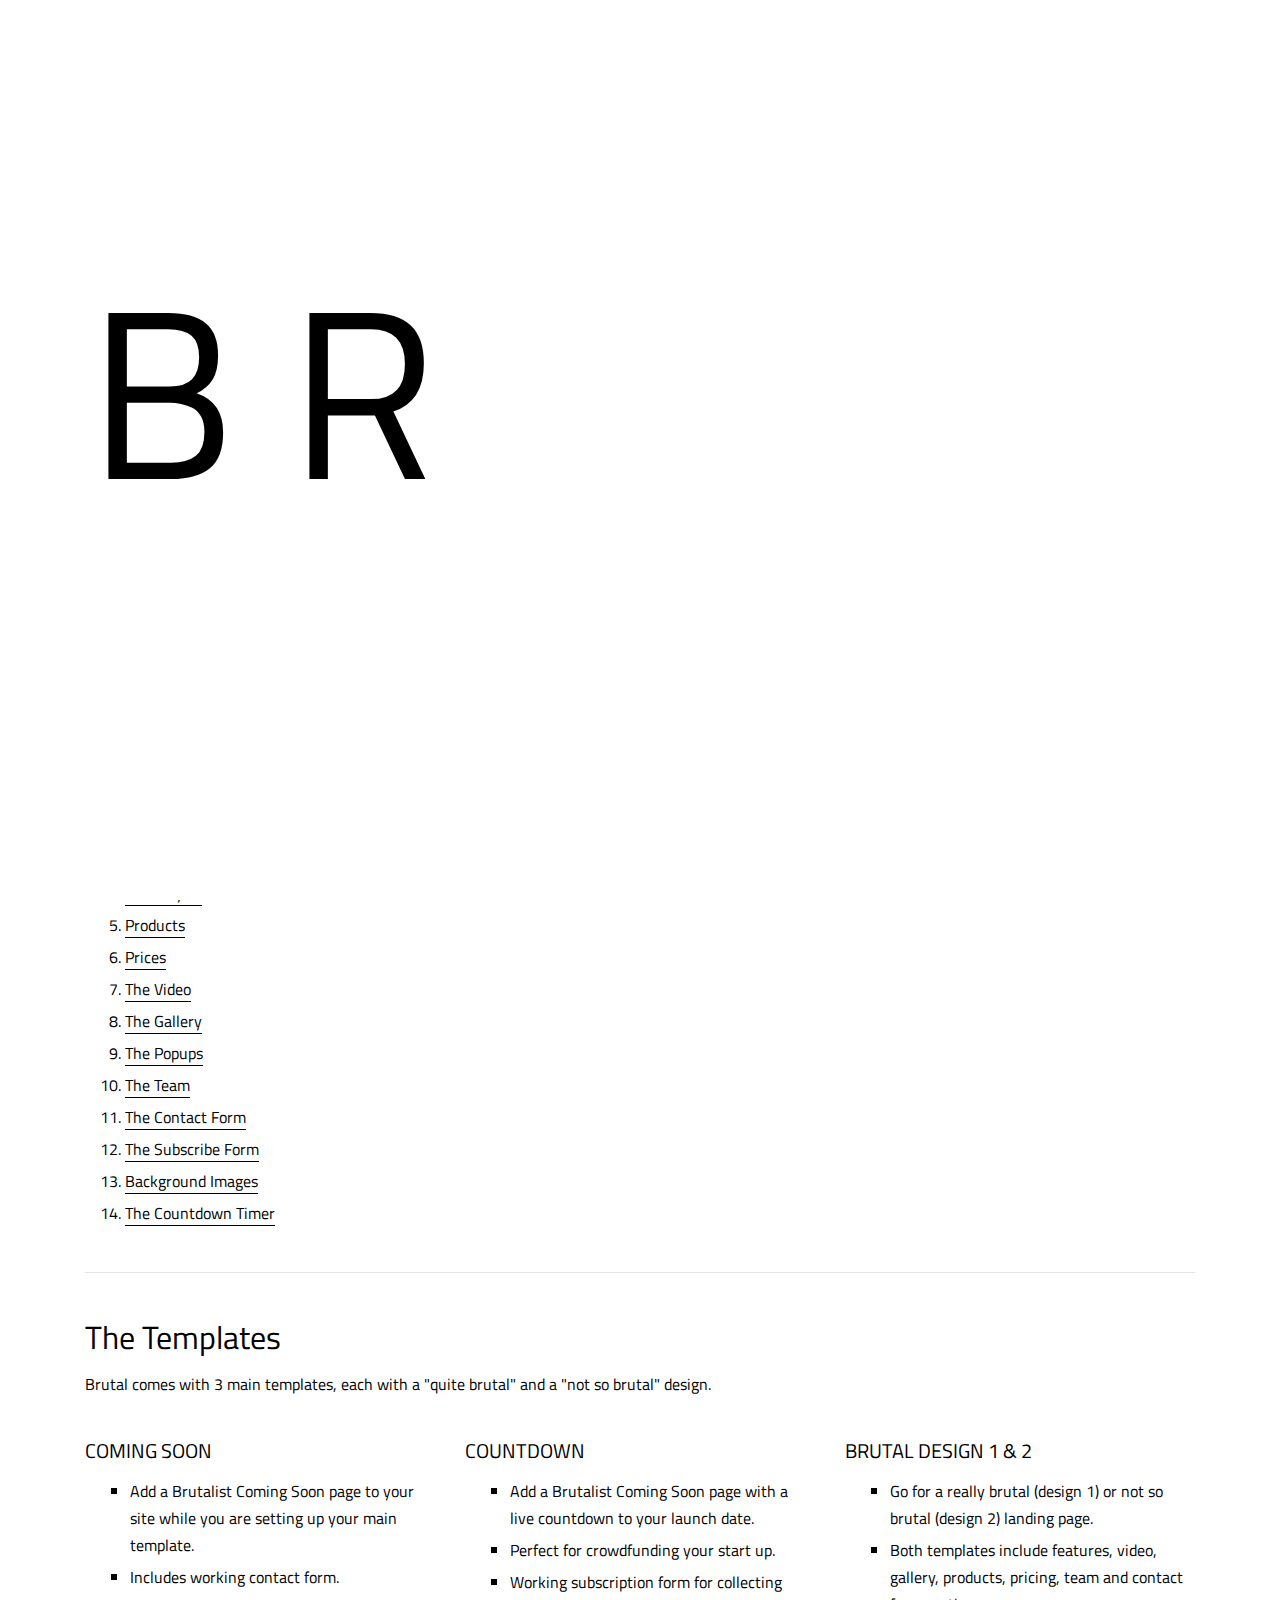
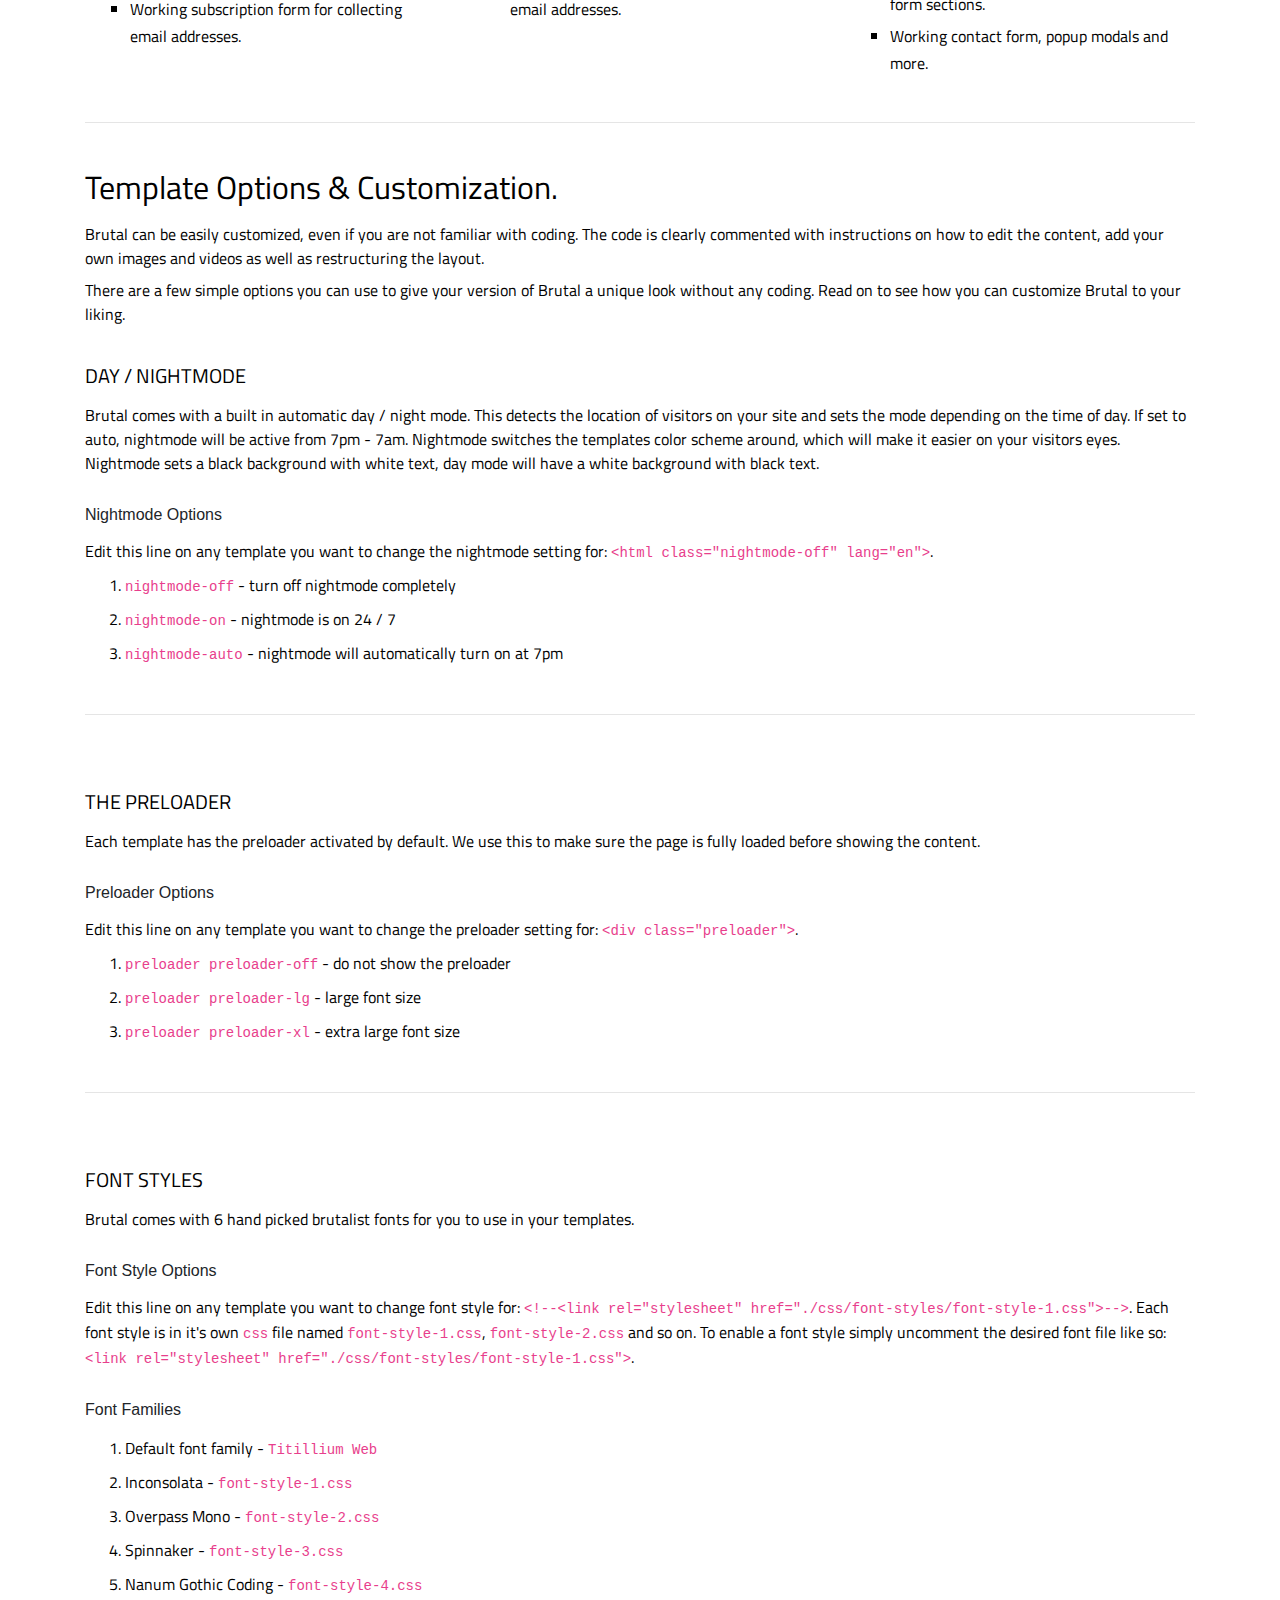
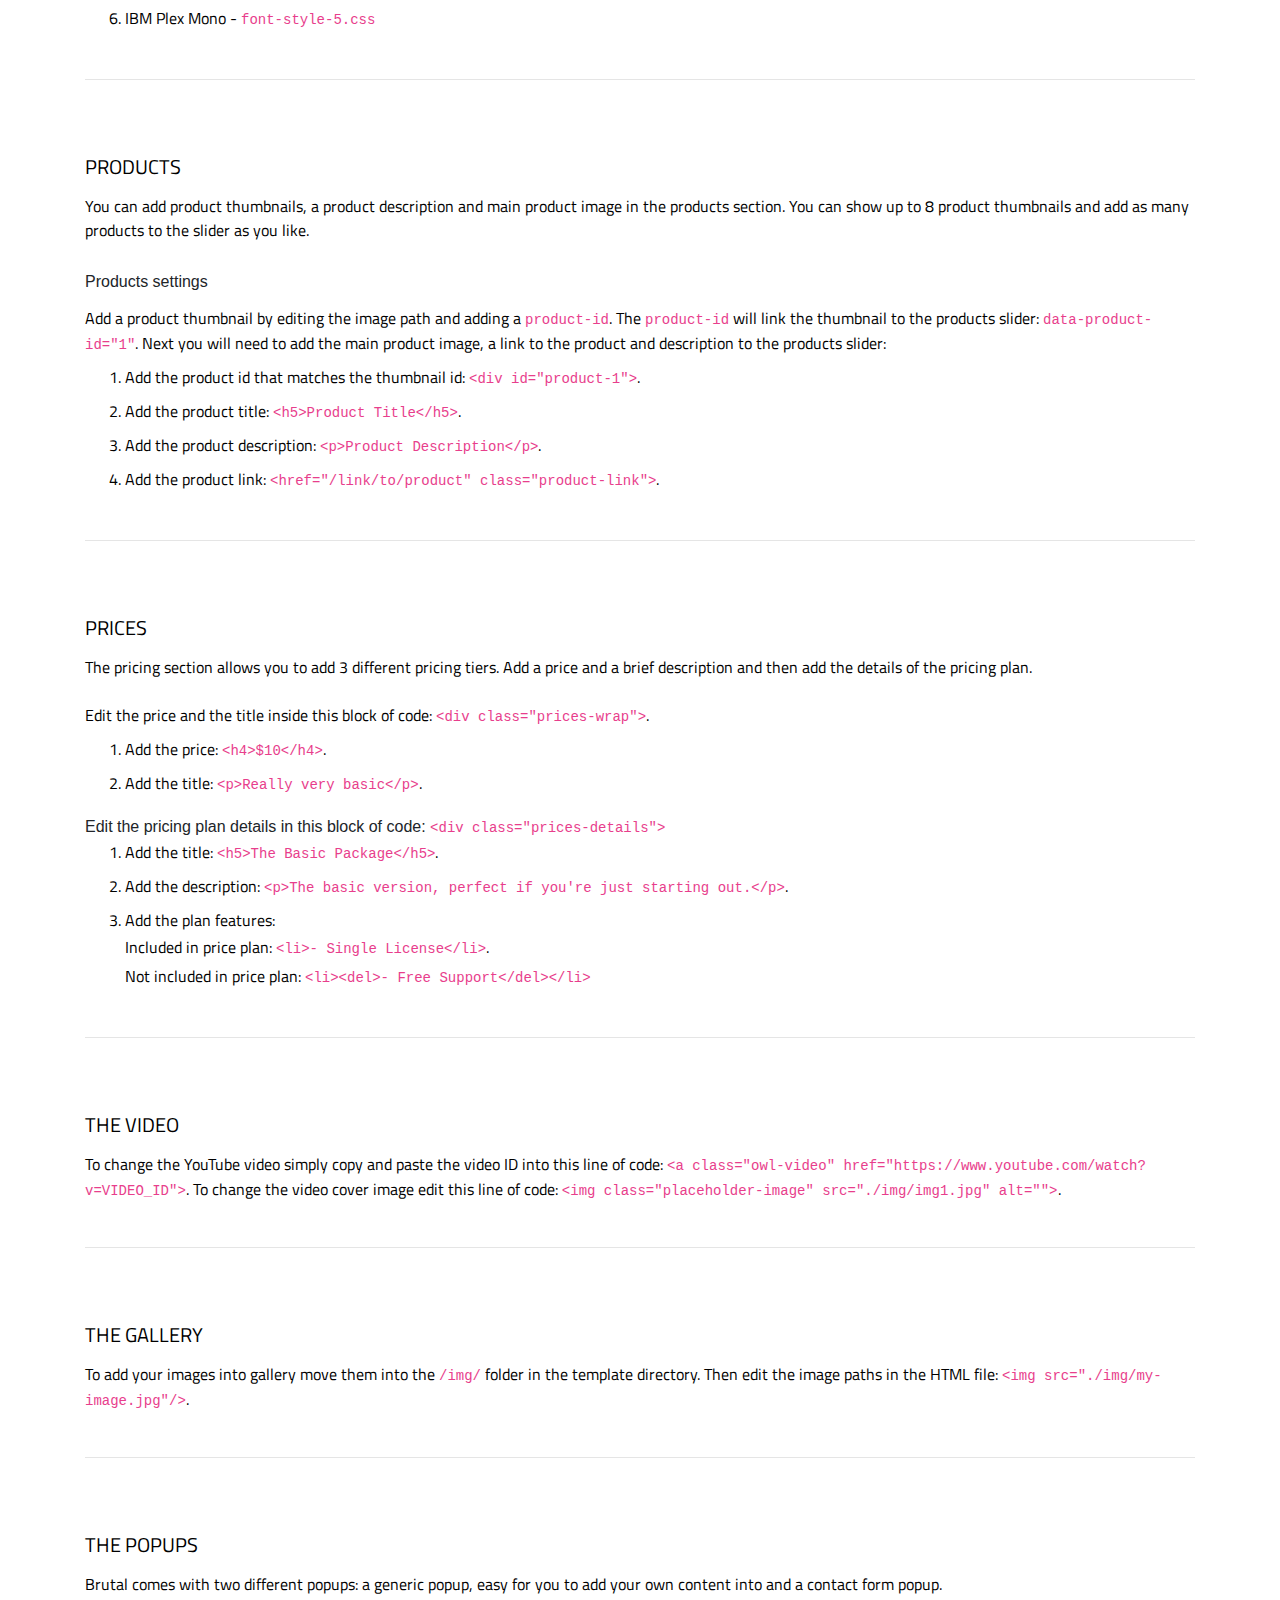
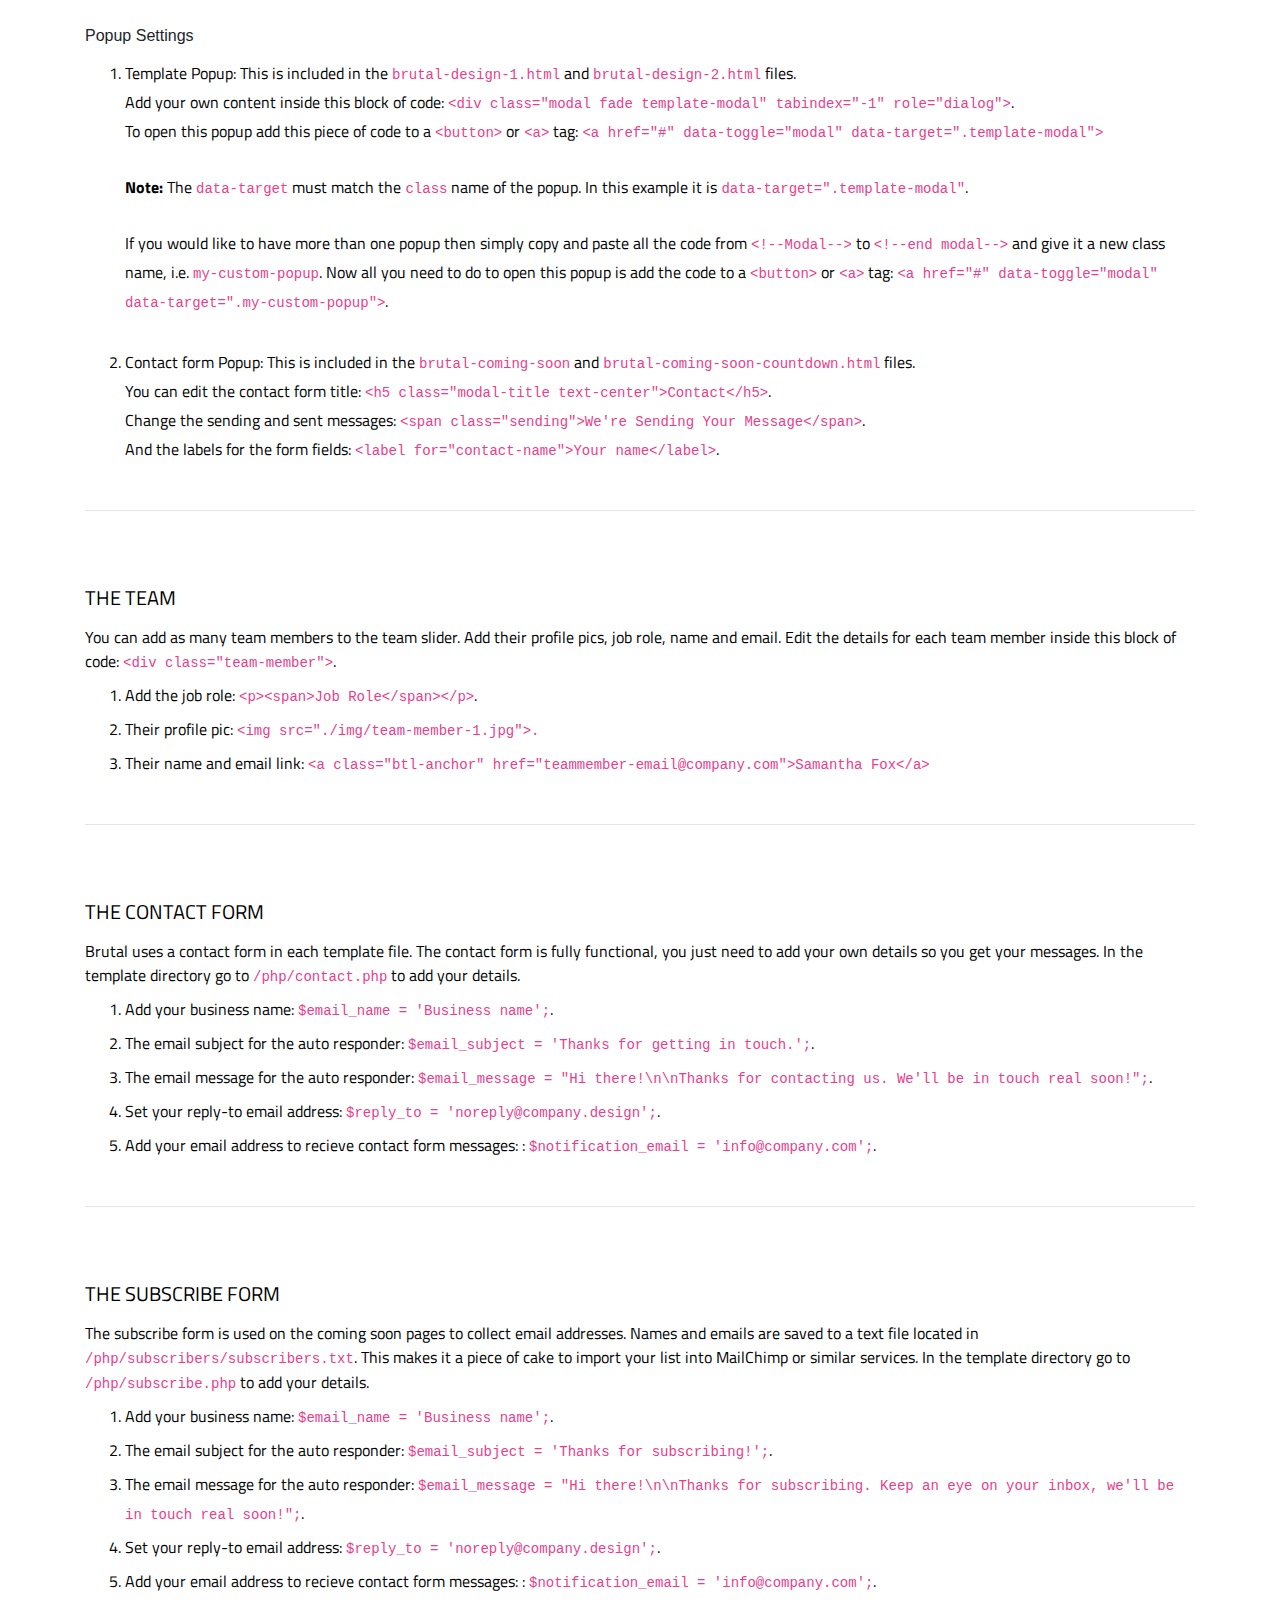
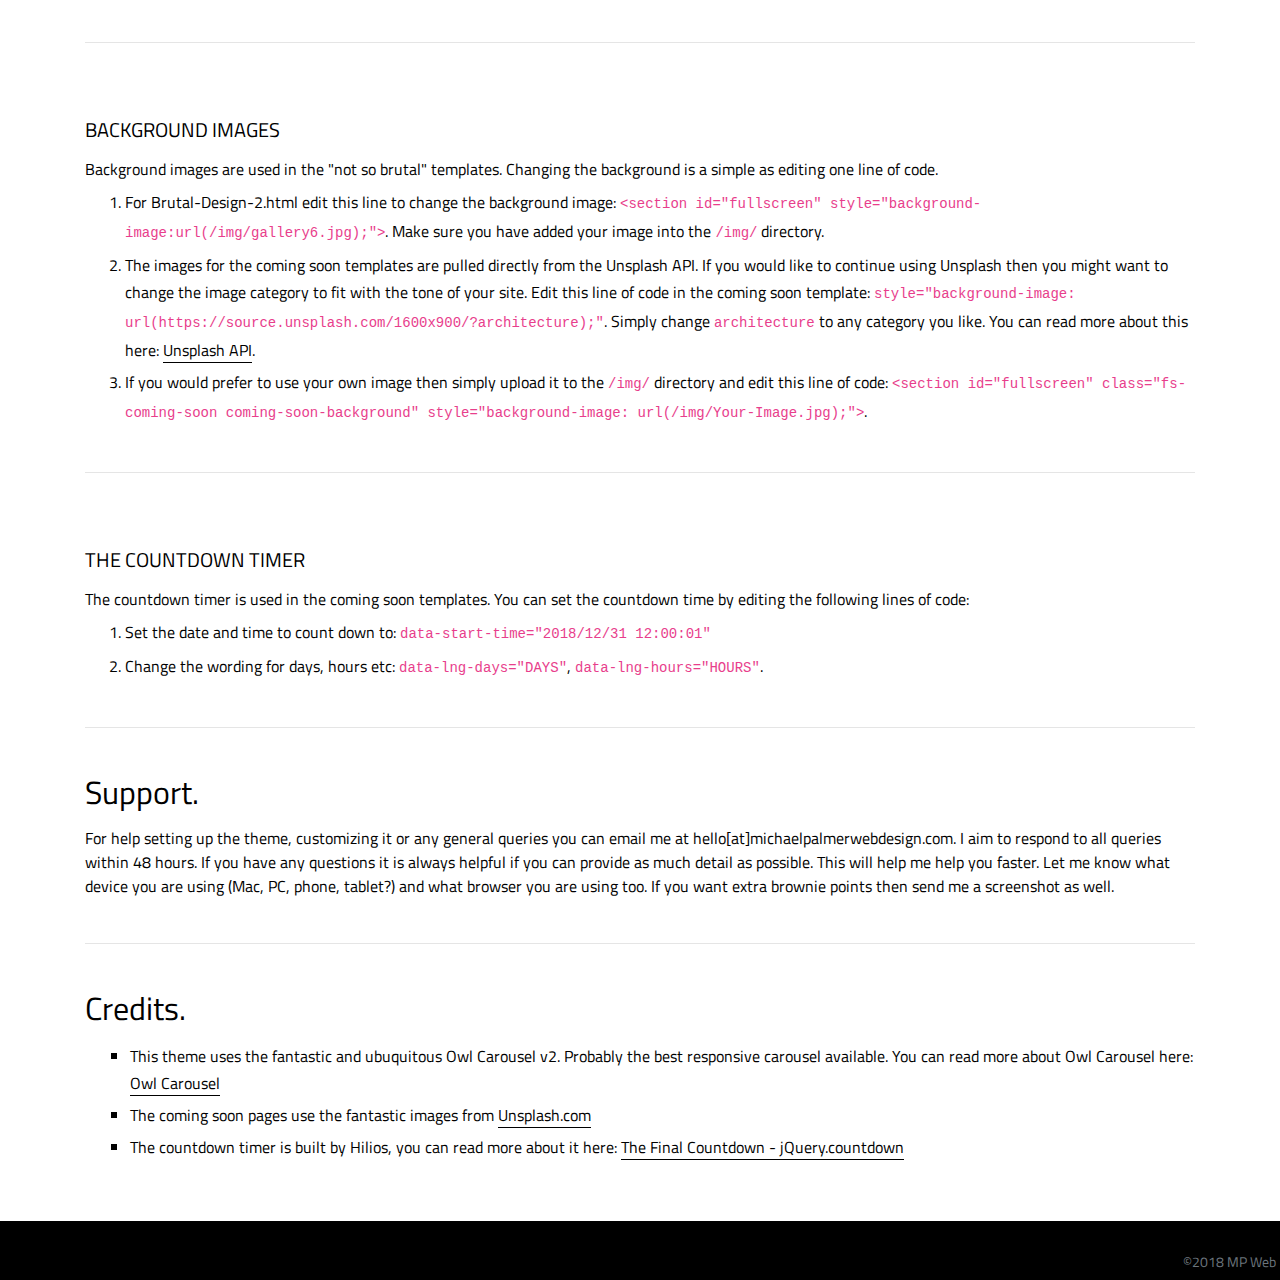
<file: docs.html>
<!DOCTYPE html>
<html lang="en">
<head>
  <meta charset="utf-8">
  <meta name="viewport" content="width=device-width, initial-scale=1, shrink-to-fit=no">
  <meta http-equiv="x-ua-compatible" content="ie=edge">

  <title>Brutal - The Documentation</title>
  <meta name="description" content="A Brutalist website template built with Bootstrap v4.">
  <meta name="abstract"    content="A Brutalist website template built with Bootstrap v4.">
  <meta name="keywords" content="">
  <meta name="author" content="MP Web - MichaelPalmerWebDesign.com">

  <link rel="icon" type="image/png" href="./favicon-32x32.png" sizes="32x32" />
  <link rel="icon" type="image/png" href="./favicon-16x16.png" sizes="16x16" />

  <!--Main css-->
  <link id="main-css" rel="stylesheet" href="./css/main.min.css">

  <style>

    body {
      border: none!important;
    }


    nav h1 {
      overflow: hidden;
    }

    div.anchor.brand {
      border: none;
    }

    .container {
      margin-top: 0;
      margin-bottom: 0;
      padding-top: 60px;
      padding-bottom: 60px;
    }

    div#hero {
      background: #000;
    }

    div#hero h2 {
      color: #fff;
      margin-bottom: 0!important;
      text-transform: none;
    }

    h3 {
      margin-bottom: 30px;
      text-transform: none;
    }
    
    h4 {
      text-transform: none;
      margin-bottom: 15px;
    }

    h5 {
      margin-top: 30px;
      margin-bottom: 15px;
    }

    h6 {
      margin-top: 30px;
      margin-bottom: 15px;
    }

    p {
      margin-bottom: 8px;
    }

    li {
      font-size: 1em!important;
    }

    hr {
      margin: 45px 0;
    }

    div.row.padded-row > div {
      padding-top: 60px;
      padding-bottom: 60px;
    }

    div.row.padded-row + div.row.padded-row > div {
      border-top: none;
    }

    body.brutal-landing ul {
      text-align: left;
      width: calc(100% - 45px);
      margin-left: 45px;
      list-style-type: square;
    }

    body.brutal-landing ul li, body.brutal-landing ol li {
      line-height: 27px;
      margin-bottom: 5px;
    }

    body.brutal-landing ul li ul {
      padding-top: 8px;
    }

    body.brutal-landing ul li ul li {
      line-height: 23px;
      font-size: 16px;
      margin-bottom: 5px;
    }

    body.brutal-landing ul li:last-child {
      margin-bottom: 0;
    }

    @media (max-width: 767px) {

      div#hero h2 {
        font-size: 2.5em;
      }

      p {
        padding-left: 0;
      }

      body.brutal-landing ul {
        text-align: left;
        margin: 0 auto 0 30px;
        width: 90%;
        list-style-type: square;
      }

      div.row.padded-row > div {
        padding-top: 30px;
        padding-bottom: 30px;
      }

      ol {
        padding-left: 23px;
      }

      ol li {
        margin-bottom: 15px!important;
      }

    }/*end mobile*/

    @media ( min-width: 768px ) and ( max-width: 1024px ) and (orientation: portrait) {

      div.container {
        width: 100%;
        max-width: none;
      }

      body.brutal-landing ul {
        text-align: left;
        width: calc(100% - 50px);
        list-style-type: square;
        margin-left: 50px;
      }

    }/*end tab pt*/

    @media (min-width: 768px) and (max-width: 1024px) and (orientation: landscape) {
      div.container {
        width: 100%;
        max-width: none;
      }
    }
  </style>
</head>

<body class="brutal-landing">

  <!--preloader-->
  <div class="preloader preloader-xl">
    <div>
      <p class="loading-text">
        <span>B</span>
        <span>r</span>
        <span>u</span>
        <span>t</span>
        <span>a</span>
        <span>l</span>
      </p>
      <p>is loading</p>
    </div>
  </div>

  <!--nav-->
  <nav class="container">
    <div class="row">
      <div class="col-sm-12 anchor brand">
        <h1 class="stretch-text"><a href="#">
          <span class="stretch_it">Brutal</span>
        </a></h1>
      </div>
    </div>
  </nav><!--end nav-->

  <div class="container-fluid">
    <!--tagline-->
    <div id="hero" class="row">
      <div class="col-12 text-center">
        <h2>The Documentation</h2>
      </div>
    </div><!--endtagline-->
  </div>

  <!--main-->
  <div class="container">




    <div class="row">
      <div class="col-lg-12">


        <h3>Hello,</h3>
        <p>My name is Michael. Thanks for buying Brutal. I hope you like it, and if you need any help or need to ask a question just fire me an email at hello[at]michaelpalmerwebdesign.com.</p>

        <p>If you like Brutal then please head on over to ThemeForest and <a class="btl-anchor" href="https://themeforest.net/item/brutal-a-brutalist-bootstrap-v4-one-page-html-template/21291031" target="_blank">leave a review</a>.</p>
        <hr>


        <h4>Table of Contents:</h4>
        <ol>
          <li>
            <a class="btl-anchor" href="#templates">The Templates</a>
          </li>

          <li>
            <a class="btl-anchor" href="#nightmode">Day / Nightmode</a>
          </li>

          <li>
            <a class="btl-anchor" href="#preloader">The Preloader</a>
          </li>

          <li>
            <a class="btl-anchor" href="#fonts">Font Styles</a>
          </li>

          <li>
            <a class="btl-anchor" href="#products">Products</a>
          </li>

          <li>
            <a class="btl-anchor" href="#prices">Prices</a>
          </li>

          <li>
            <a class="btl-anchor" href="#video">The Video</a>
          </li>

          <li>
            <a class="btl-anchor" href="#gallery">The Gallery</a>
          </li>

          <li>
            <a class="btl-anchor" href="#popups">The Popups</a>
          </li>

          <li>
            <a class="btl-anchor" href="#the-team">The Team</a>
          </li>

          <li>
            <a class="btl-anchor" href="#the-contact-form">The Contact Form</a>
          </li>

          <li>
            <a class="btl-anchor" href="#the-sub-form">The Subscribe Form</a>
          </li>

          <li>
            <a class="btl-anchor" href="#backgrounds">Background Images</a>
          </li>

          <li>
            <a class="btl-anchor" href="#countdown">The Countdown Timer</a>
          </li>
        </ol>

        <hr>

      </div>
    </div>
    <div id="templates" class="row">

      <!--The templates-->
      <div class="col-lg-12">
        <h4>The Templates</h4>
        <p>Brutal comes with 3 main templates, each with a "quite brutal" and a "not so brutal" design.</p>
      </div>

        <hr>

      <div class="col-md-4">
        <h5>Coming Soon</h5>
        <ul>
          <li>Add a Brutalist Coming Soon page to your site while you are setting up your main template.</li>
          <li>Includes working contact form.</li>
          <li>Working subscription form for collecting email addresses.</li>
        </ul>
      </div>

      <div class="col-md-4">
        <h5>Countdown</h5>
        <ul>
          <li>Add a Brutalist Coming Soon page with a live countdown to your launch date.</li>
          <li>Perfect for crowdfunding your start up.</li>
          <li>Working subscription form for collecting email addresses.</li>
        </ul>
      </div>

      <div class="col-md-4">
        <h5>Brutal Design 1 &amp; 2</h5>
        <ul>
          <li>Go for a really brutal (design 1) or not so brutal (design 2) landing page.</li>
          <li>Both templates include features, video, gallery, products, pricing, team and contact form sections.</li>
          <li>Working contact form, popup modals and more.</li>
        </ul>
      </div>
    </div>

    <hr>


        <h4>Template Options &amp; Customization.</h4>
        <p>Brutal can be easily customized, even if you are not familiar with coding. The code is clearly commented with instructions on how to edit the content, add your own images and videos as well as restructuring the layout.</p>
        <p>There are a few simple options you can use to give your version of Brutal a unique look without any coding. Read on to see how you can customize Brutal to your liking.</p>



        <!--Day  / Night Mode-->
        <h5 id="nightmode">Day / Nightmode</h5>
        <p>
          Brutal comes with a built in automatic day / night mode. This detects the location of visitors on your site and sets the mode depending on the time of day. If set to auto, nightmode will be active from 7pm - 7am.
          Nightmode switches the templates color scheme around, which will make it easier on your visitors eyes. Nightmode sets a black background with white text, day mode will have a white background with black text.
        </p>

        <h6>Nightmode Options</h6>
        <p>Edit this line on any template you want to change the nightmode setting for: <code>&lt;html class="nightmode-off" lang="en"&gt;</code>.</p>

        <ol>
          <li><code>nightmode-off</code> - turn off nightmode completely</li>
          <li><code>nightmode-on</code> - nightmode is on 24 / 7</li>
          <li><code>nightmode-auto</code> - nightmode will automatically turn on at 7pm</li>
        </ol>

        <hr><!--end day night mode-->


        <!--Preloader-->
        <h5 id="preloader">The Preloader</h5>
        <p>Each template has the preloader activated by default. We use this to make sure the page is fully loaded before showing the content.</p>

        <h6>Preloader Options</h6>
        <p>Edit this line on any template you want to change the preloader setting for: <code>&lt;div class="preloader"&gt;</code>.</p>

        <ol>
          <li><code>preloader preloader-off</code> - do not show the preloader</li>
          <li><code>preloader preloader-lg</code> - large font size</li>
          <li><code>preloader preloader-xl</code> - extra large font size</li>
        </ol>

        <hr><!--End preloader-->


        <!--Font styles-->
        <h5 id="fonts">Font Styles</h5>
        <p>Brutal comes with 6 hand picked brutalist fonts for you to use in your templates.</p>

        <h6>Font Style Options</h6>
        <p>Edit this line on any template you want to change font style for: <code>&lt;!--&lt;link rel="stylesheet" href="./css/font-styles/font-style-1.css"&gt;--&gt;</code>.
          Each font style is in it's own <code>css</code> file named <code>font-style-1.css</code>, <code>font-style-2.css</code> and so on.
          To enable a font style simply uncomment the desired font file like so: <code>&lt;link rel="stylesheet" href="./css/font-styles/font-style-1.css"&gt;</code>.
        </p>

        <h6>Font Families</h6>
        <ol>
          <li>Default font family - <code>Titillium Web</code></li>
          <li>Inconsolata - <code>font-style-1.css</code></li>
          <li>Overpass Mono - <code>font-style-2.css</code></li>
          <li>Spinnaker - <code>font-style-3.css</code></li>
          <li>Nanum Gothic Coding - <code>font-style-4.css</code></li>
          <li>IBM Plex Mono - <code>font-style-5.css</code></li>
        </ol>

        <hr><!--end font styles-->


        <!--Products-->
        <h5 id="products">Products</h5>
        <p>You can add product thumbnails, a product description and main product image in the products section. You can show up to 8 product thumbnails and add as many products to the slider as you like.</p>

        <h6>Products settings</h6>
        <p>Add a product thumbnail by editing the image path and adding a <code>product-id</code>. The <code>product-id</code> will link the thumbnail to the products slider: <code>data-product-id="1"</code>.
          Next you will need to add the main product image, a link to the product and description to the products slider:
          <ol>
            <li>Add the product id that matches the thumbnail id: <code>&lt;div id="product-1"&gt;</code>.</li>
            <li>Add the product title: <code>&lt;h5&gt;Product Title&lt;/h5&gt;</code>.</li>
            <li>Add the product description: <code>&lt;p&gt;Product Description&lt;/p&gt;</code>.</li>
            <li>Add the product link: <code>&lthref="/link/to/product" class="product-link"&gt;</code>.</li>
          </ol>
        </p>

        <hr><!--end products-->


        <!--Prices-->
        <h5 id="prices">Prices</h5>
        <p>The pricing section allows you to add 3 different pricing tiers. Add a price and a brief description and then add the details of the pricing plan.
          <br>
          <br>
          Edit the price and the title inside this block of code: <code>&lt;div class="prices-wrap"&gt;</code>.
          <ol>
            <li>Add the price: <code>&lt;h4&gt;&dollar;10&lt;/h4&gt;</code>.</li>
            <li>Add the title: <code>&lt;p&gt;Really very basic&lt;/p&gt;</code>.</li>
          </ol>
          Edit the pricing plan details in this block of code: <code>&lt;div class="prices-details"&gt;</code>
          <ol>
            <li>Add the title: <code>&lt;h5&gt;The Basic Package&lt;/h5&gt;</code>.</li>
            <li>Add the description: <code>&lt;p&gt;The basic version, perfect if you're just starting out.&lt;/p&gt;</code>.</li>
            <li>Add the plan features:<br/>Included in price plan: <code>&lt;li&gt;- Single License&lt;/li&gt;</code>.<br>Not included in price plan: <code>&lt;li&gt;&lt;del&gt;- Free Support&lt;/del&gt;&lt;/li&gt;</code></li>
          </ol>
        </p>

        <hr><!--end Prices-->


        <!--Video-->
        <h5 id="video">The Video</h5>
        <p>To change the YouTube video simply copy and paste the video ID into this line of code: <code>&lt;a class="owl-video" href="https://www.youtube.com/watch?v=VIDEO_ID"&gt;</code>. To change the video cover image edit this line of code: <code>&lt;img class="placeholder-image" src="./img/img1.jpg" alt=""&gt;</code>.</p>

        <hr><!--end video-->


        <!--Gallery-->
        <h5 id="gallery">The Gallery</h5>
        <p>To add your images into gallery move them into the <code>/img/</code> folder in the template directory. Then edit the image paths in the HTML file: <code>&lt;img src="./img/my-image.jpg"/&gt;</code>.</p>

        <hr><!--end gallery-->


        <!--The Popups-->
        <h5 id="popups">The Popups</h5>
        <p>
          Brutal comes with two different popups: a generic popup, easy for you to add your own content into and a contact form popup.
        </p>

        <h6>Popup Settings</h6>

        <ol>
          <li>Template Popup: This is included in the <code>brutal-design-1.html</code> and <code>brutal-design-2.html</code> files.
            <br>Add your own content inside this block of code: <code>&lt;div class="modal fade template-modal" tabindex="-1" role="dialog"&gt;</code>.
            <br>To open this popup add this piece of code to a <code>&lt;button&gt;</code> or <code>&lt;a&gt;</code> tag: <code>&lt;a href="#" data-toggle="modal" data-target=".template-modal"&gt;</code>
            <br><br><strong>Note:</strong> The <code>data-target</code> must match the <code>class</code> name of the popup. In this example it is <code>data-target=".template-modal"</code>.
            <br><br>If you would like to have more than one popup then simply copy and paste all the code from <code>&lt;!--Modal--&gt;</code> to <code>&lt;!--end modal--&gt;</code> and give it a new class name, i.e. <code>my-custom-popup</code>.
            Now all you need to do to open this popup is add the code to a <code>&lt;button&gt;</code> or <code>&lt;a&gt;</code> tag: <code>&lt;a href="#" data-toggle="modal" data-target=".my-custom-popup"&gt;</code>.<br/><br/></li>

          <li>Contact form Popup: This is included in the <code>brutal-coming-soon</code> and <code>brutal-coming-soon-countdown.html</code> files.
            <br>You can edit the contact form title: <code>&lt;h5 class="modal-title text-center"&gt;Contact&lt;/h5&gt;</code>.
            <br>Change the sending and sent messages: <code>&lt;span class="sending"&gt;We're Sending Your Message&lt;/span&gt;</code>.
            <br>And the labels for the form fields: <code>&lt;label for="contact-name"&gt;Your name&lt;/label&gt;</code>.

          </li>
        </ol>

        <hr><!--end popups-->


        <!--The Team-->
        <h5 id="the-team">The Team</h5>
        <p>You can add as many team members to the team slider. Add their profile pics, job role, name and email. Edit the details for each team member inside this block of code: <code>&lt;div class="team-member"&gt;</code>.</p>

        <ol>
          <li>Add the job role: <code>&lt;p&gt;&lt;span&gt;Job Role&lt;/span&gt;&lt;/p&gt;</code>.</li>
          <li>Their profile pic: <code>&lt;img src="./img/team-member-1.jpg"&gt;.</code></li>
          <li>Their name and email link: <code>&lt;a class="btl-anchor" href="teammember-email@company.com"&gt;Samantha Fox&lt;/a&gt;</code></li>
        </ol>

        <hr><!--end team-->

        <!--The contact form-->
        <h5 id="the-contact-form">The Contact Form</h5>
        <p>Brutal uses a contact form in each template file. The contact form is fully functional, you just need to add your own details so you get your messages.
        In the template directory go to <code>/php/contact.php</code> to add your details.</p>

        <ol>
          <li>Add your business name: <code>$email_name = 'Business name';</code>.</li>
          <li>The email subject for the auto responder: <code>$email_subject = 'Thanks for getting in touch.';</code>.</li>
          <li>The email message for the auto responder: <code>$email_message = "Hi there!\n\nThanks for contacting us. We'll be in touch real soon!";</code>.</li>
          <li>Set your reply-to email address: <code>$reply_to = 'noreply@company.design';</code>.</li>
          <li>Add your email address to recieve contact form messages: : <code>$notification_email = 'info@company.com';</code>.</li>
        </ol>

        <hr><!--end contact form-->


        <!--The Subscribe form-->
        <h5 id="the-sub-form">The Subscribe Form</h5>
        <p>The subscribe form is used on the coming soon pages to collect email addresses. Names and emails are saved to a text file located in <code>/php/subscribers/subscribers.txt</code>. This makes it a piece of cake to import your list into MailChimp or similar services.
        In the template directory go to <code>/php/subscribe.php</code> to add your details.</p>

        <ol>
          <li>Add your business name: <code>$email_name = 'Business name';</code>.</li>
          <li>The email subject for the auto responder: <code>$email_subject = 'Thanks for subscribing!';</code>.</li>
          <li>The email message for the auto responder: <code>$email_message = "Hi there!\n\nThanks for subscribing. Keep an eye on your inbox, we'll be in touch real soon!";</code>.</li>
          <li>Set your reply-to email address: <code>$reply_to = 'noreply@company.design';</code>.</li>
          <li>Add your email address to recieve contact form messages: : <code>$notification_email = 'info@company.com';</code>.</li>
        </ol>

        <hr><!--end Subscribe form-->


        <!--background images-->
        <h5 id="backgrounds">Background Images</h5>
        <p>Background images are used in the "not so brutal" templates. Changing the background is a simple as editing one line of code.</p>

        <ol>
          <li>For Brutal-Design-2.html edit this line to change the background image: <code>&lt;section id="fullscreen" style="background-image:url(/img/gallery6.jpg);"&gt;</code>. Make sure you have added your image into the <code>/img/</code> directory.</li>
          <li>The images for the coming soon templates are pulled directly from the <a href="https://unsplash.com/">Unsplash API</a>. If you would like to continue using Unsplash then you might want to change the image category to fit with the tone of your site.
          Edit this line of code in the coming soon template: <code>style="background-image: url(https://source.unsplash.com/1600x900/?architecture);"</code>. Simply change <code>architecture</code> to any category you like. You can read more about this here:
            <a class="btl-anchor" target="_blank" href="https://unsplash.com/developers">Unsplash API</a>.</li>
          <li>If you would prefer to use your own image then simply upload it to the <code>/img/</code> directory and edit this line of code: <code>&lt;section id="fullscreen" class="fs-coming-soon coming-soon-background" style="background-image: url(/img/Your-Image.jpg);"&gt;</code>.</li>
        </ol>

        <hr><!--end background images-->


        <!--background images-->
        <h5 id="countdown">The Countdown Timer</h5>
        <p>The countdown timer is used in the coming soon templates. You can set the countdown time by editing the following lines of code: </p>

        <ol>
          <li>Set the date and time to count down to: <code>data-start-time="2018/12/31 12:00:01"</code></li>
          <li>Change the wording for days, hours etc: <code>data-lng-days="DAYS"</code>, <code>data-lng-hours="HOURS"</code>.</li>
        </ol>

        <hr><!--end background images-->




        <h4>Support.</h4>
        <p>
          For help setting up the theme, customizing it or any general queries you can email me at hello[at]michaelpalmerwebdesign.com. I aim to respond to all queries within 48 hours.
          If you have any questions it is always helpful if you can provide as much detail as possible. This will help me help you faster. Let me know what device you are using (Mac, PC, phone, tablet?) and what browser you are using too.
          If you want extra brownie points then send me a screenshot as well.
        </p>

        <hr>



        <h4>Credits.</h4>
        <ul>
          <li>This theme uses the fantastic and ubuquitous Owl Carousel v2. Probably the best responsive carousel available. You can read more about Owl Carousel here: <a class="btl-anchor" href="https://owlcarousel2.github.io/OwlCarousel2/">Owl Carousel</a></li>
          <li>The coming soon pages use the fantastic images from <a class="btl-anchor" href="https://unsplash.com/">Unsplash.com</a></li>
          <li>The countdown timer is built by Hilios, you can read more about it here: <a class="btl-anchor" href="http://hilios.github.io/jQuery.countdown/">The Final Countdown - jQuery.countdown</a></li>
        </ul>









      </div>
    </div><!--end about-->


  </div><!--end main-->


  <!--Footer-->
  <footer class="container-fluid">
    <div class="row elem-border">
      <div class="col-12 text-right">
        <p><a href="https://www.michaelpalmerwebdesign.com">&copy;2018 MP Web</a></p>
      </div>
    </div>
  </footer><!--end footer-->

  <!--jquery-->
  <script src="./js/vendor/jquery-3.3.1.min.js"></script>

  <!--Main js-->
  <script src="./js/main.min.js"></script>

</body>

</html>
</file>
<file: css/font-styles/font-style-1.css>
@import url('https://fonts.googleapis.com/css?family=Inconsolata:400,700');

div.preloader.preloader-xl p.loading-text {
  font-size: 180px;
  line-height: 180px;
  margin-bottom: 0;
}

div.preloader.preloader-xl div  {
  height: 180px;
  margin-top: -120px;
}

h1, h2, h3, h4, h5, p, span, label, button, li, a, input, textarea, .owl-nav > div{
  font-family: 'Inconsolata', monospace;
}


section#fullscreen.fs-coming-soon h1 {
  text-align: left;
  padding: 3px 15px 6px;
}

section#fullscreen.fs-coming-soon h3 {
  padding: 20px 15px;
  text-align: left;
}

section#fullscreen.fs-coming-soon h2 {
  text-align: left;
  padding: 20px 15px;
}

@media (max-width: 767px) {
  section#fullscreen.fs-coming-soon h1 {
    text-align: center;
  }

  section#fullscreen.fs-coming-soon h3 {
    text-align: center;
  }

  section#fullscreen.fs-coming-soon h2 {
    text-align: center;
  }

  .timer-wrap-outer span.sep {
    left: -4px;
    top: -10px;
    background: transparent;
  }

  div.timer-wrap-outer.coming-soon-bg-timer .timer-wrap span.sep {
    top: -12px;
  }
}

@media ( min-width: 768px ) and ( max-width: 1024px ) and (orientation: portrait) {
  section#fullscreen.fs-coming-soon h1 {
    text-align: center;
  }

  section#fullscreen.fs-coming-soon h3 {
    text-align: center;
  }

  section#fullscreen.fs-coming-soon h2 {
    text-align: center;
  }
}
</file>
<file: css/font-styles/font-style-2.css>
@import url('https://fonts.googleapis.com/css?family=Overpass+Mono:300,400,700');

html {
  font-size: 14px;
}

div.preloader.preloader-xl p.loading-text {
  font-size: 150px;
  line-height: 150px;
  margin-bottom: 0;
}

div.preloader.preloader-xl div  {
  height: 150px;
  margin-top: -90px;
}

@media ( min-width: 768px ) and ( max-width: 1024px ) and (orientation: portrait) {
  div.preloader.preloader-xl p.loading-text {
    font-size: 90px!important;
    line-height: 100px!important;
    margin-bottom: 0!important;
  }

  div.preloader.preloader-xl div  {
    height: 120px!important;
    margin-top: -90px!important;
  }
}

nav h1 {
  font-size: 100px;
  line-height: 165px;
  width: 100%;
  margin-bottom: -30px;
}

@media (max-width: 767px) {
  nav h1 {
    font-size: 80px;
    line-height: 165px;
    width: 100%;
    margin-bottom: -20px;
  }

  div#hero button span, div#hero a.cta span {
    font-size: 16px;
    top: 5px;
  }
}

section#fullscreen h1 {
  padding-top: 43px;
  line-height: 130px;
}

@media (max-width: 767px) {
  section#fullscreen h1 {
    padding-top: 20px;
    line-height: 100px;
  }
}

section#fullscreen.fs-coming-soon h1 {
  line-height: 110px;
  padding-top: 37px;
}

section#fullscreen.fs-coming-soon h2 {
  font-size: 2.1em;
}

section#fullscreen.fs-coming-soon h3 {
  font-size: 48px;
  padding-top: 25px;
}

.timer-wrap-outer .timer-wrap span {
  padding-top: 10px;
}

.timer-wrap-outer span.sep {
  padding-top: 0;
  top: 12px;
}

div#team div.team-wrap p > span {
  font-size: 16px;
}

h1, h2, h3, h4, h5, p, span, label, button, li, a, input, textarea, .owl-nav > div{
  font-family: 'Overpass Mono', monospace;
}

@media (max-width: 767px) {
  section#fullscreen.fs-coming-soon h3 {
    font-size: 30px;
    padding: 15px 10px 5px;
  }

  section#fullscreen.fs-coming-soon h1 {
    padding: 20px 10px 5px;
    line-height: 120px;
  }

  section#fullscreen.fs-coming-soon h2 {
    padding-top: 18px;
  }

  section#fullscreen.coming-soon-background:before {
    height: 53%;
  }

  section#fullscreen.coming-soon-background:after {
    height: 47%;
  }

  .timer-wrap-outer span.sep {
    padding-top: 0;
    top: -2px;
    left: -6px;
    background: transparent;
  }
}


@media ( min-width: 768px ) and ( max-width: 1024px ) and (orientation: portrait) {

  section#fullscreen.fs-coming-soon h3 {
    padding-top: 24px;
  }

  section#fullscreen.fs-coming-soon h1 {
    padding-top: 45px;
  }

  section#fullscreen.fs-coming-soon h2 {
    padding-top: 24px;
  }
}


@media (min-width: 768px) and (max-width: 1024px) and (orientation: landscape) {
  section#fullscreen.fs-coming-soon h3 {
    font-size: 35px;
    padding-top: 25px;
  }

  section#fullscreen.fs-coming-soon h1 {
    padding-top: 27px;
    line-height: 120px;
    font-size: 100px;
  }

  section#fullscreen.fs-coming-soon h2 {
    font-size: 25px;
    padding-top: 23px;
  }
}
</file>
<file: css/font-styles/font-style-3.css>
@import url('https://fonts.googleapis.com/css?family=Spinnaker');

div.preloader.preloader-xl p.loading-text {
  font-size: 180px;
  line-height: 180px;
  margin-bottom: 0;
}

div.preloader.preloader-xl div  {
  height: 180px;
  margin-top: -120px;
}

div#hero h2{
  font-size: 3em;
}

div#hero h3 {
  font-size: 2.5em;
}

@media (max-width: 767px) {
  nav h1 {
    font-size: 60px;
    line-height: 105px;
    width: 100%;
    margin-bottom: 0px;
  }

  div#hero h2{
    font-size: 30px;
  }

  div#hero h3 {
    font-size: 24px;
  }

  div#hero button span, div#hero a.cta span {
    font-size: 16px;
    top: 5px;
  }
}

section#fullscreen .cta {
  margin-left: -16px;
}

section#fullscreen.fs-coming-soon h1 {
  font-size: 115px;
}

section#fullscreen.fs-coming-soon h2 {
  font-size: 1.8em;
}

section#fullscreen.fs-coming-soon h3 {
  font-size: 40px;
}

.timer-wrap-outer .timer-wrap span {
  padding-top: 6px;
}

.timer-wrap-outer span.sep {
  padding-top: 0;
}

h1, h2, h3, h4, h5, p, span, label, button, li, a, input, textarea, .owl-nav > div{
  font-family: 'Spinnaker', sans-serif;
}

@media (max-width: 767px) {
  section#fullscreen h1 {
    font-size: 60px;
  }

  section#fullscreen h2 {
    font-size: 1.414em;
  }

  section#fullscreen .cta {
    margin: 0 !important;
  }



  section#fullscreen.fs-coming-soon h1 {
    font-size: 55px;
  }

  section#fullscreen.fs-coming-soon h2 {
    font-size: 1.65em;
  }

  section#fullscreen.fs-coming-soon h3 {
    font-size: 23px;
    line-height: 35px;
  }

  section#fullscreen.coming-soon-background:before {
    height: 49%;
  }

  section#fullscreen.coming-soon-background:after {
    height: 51%;
  }

  .timer-wrap-outer .timer-wrap span {
    font-size: .65em;
  }

  .timer-wrap-outer span.sep {
    top: -7px;
  }

}

@media ( min-width: 768px ) and ( max-width: 1024px ) and (orientation: portrait) {
  div#hero button, div#hero a.cta {
    font-size: 16px;
  }

  div#hero button span, div#hero a.cta span {
    top: calc(50% - 13px);
  }

  section#fullscreen h1 {
    font-size: 135px;
  }

  section#fullscreen h2 {
    font-size: 2.25em;
  }

}


@media (min-width: 768px) and (max-width: 1024px) and (orientation: landscape) {
  section#fullscreen.fs-coming-soon h1 {
    font-size: 95px;
  }

  section#fullscreen.fs-coming-soon h2 {
    font-size: 1.5em;
  }

  section#fullscreen.fs-coming-soon h3 {
    font-size: 30px;
  }
}
</file>
<file: css/font-styles/font-style-4.css>
@import url('https://fonts.googleapis.com/css?family=Nanum+Gothic+Coding:400,700');

div.preloader.preloader-xl p.loading-text {
  font-size: 210px;
  line-height: 210px;
  margin-bottom: 0;
}

div.preloader.preloader-xl div  {
  height: 210px;
  margin-top: -150px;
}

h1, h2, h3, h4, h5, p, span, label, button, li, a, input, textarea, .owl-nav > div{
  font-family: 'Nanum Gothic Coding', monospace;
}


@media (max-width: 767px) {
  .timer-wrap-outer span.sep {
    top: -7px;
    left: -2px;
    background: transparent;
    font-size: 24px!important;
  }
}

@media (min-width: 768px) and (max-width: 1024px) and (orientation: landscape) {

  div#prices div.prices-right > div div.prices-details {
    padding-top: 24px;
  }

}
</file>
<file: css/font-styles/font-style-5.css>
@import url('https://fonts.googleapis.com/css?family=IBM+Plex+Mono:300,400,700');


html {
  font-size: 14px;
}

div#team div.team-wrap p > span {
  font-size: 16px;
}

div.preloader.preloader-xl p.loading-text {
  font-size: 180px;
  line-height: 180px;
  margin-bottom: 0;
}

div.preloader.preloader-xl div  {
  height: 180px;
  margin-top: -120px;
}

@media ( min-width: 768px ) and ( max-width: 1024px ) and (orientation: portrait) {
  div.preloader.preloader-xl p.loading-text {
    font-size: 90px!important;
    line-height: 100px!important;
    margin-bottom: 0!important;
  }

  div.preloader.preloader-xl div  {
    height: 120px!important;
    margin-top: -90px!important;
  }
}

.timer-wrap-outer .timer-wrap span {
  padding-top: 3px;
}

.timer-wrap-outer span.sep {
  padding-top: 0;
}

h1, h2, h3, h4, h5, p, span, label, button, li, a, input, textarea, .owl-nav > div{
  font-family: 'IBM Plex Mono', monospace;
}

@media (max-width: 767px) {
  div#hero button, div#hero a.cta {
    font-size: 16px;
  }

  div#hero button span, div#hero a.cta span {
    top: calc(50% - 13px);
  }

  .timer-wrap-outer span.sep {
    top: -6px;
    left: -3px;
    background: transparent;
    font-size: 24px !important;
  }
}

@media ( min-width: 768px ) and ( max-width: 1024px ) and (orientation: portrait) {
  div#hero button, div#hero a.cta {
    font-size: 16px;
  }

  div#hero button span, div#hero a.cta span {
    top: calc(50% - 13px);
  }
}

@media (min-width: 768px) and (max-width: 1024px) and (orientation: landscape) {
  section#fullscreen.fs-coming-soon h1 {
    font-size: 110px;
    line-height: 140px;
    padding-top: 7px;
  }

  section#fullscreen.fs-coming-soon h2 {
    font-size: 26px;
  }

  section#fullscreen.fs-coming-soon h3 {
    font-size: 35px;
  }
}
</file>
